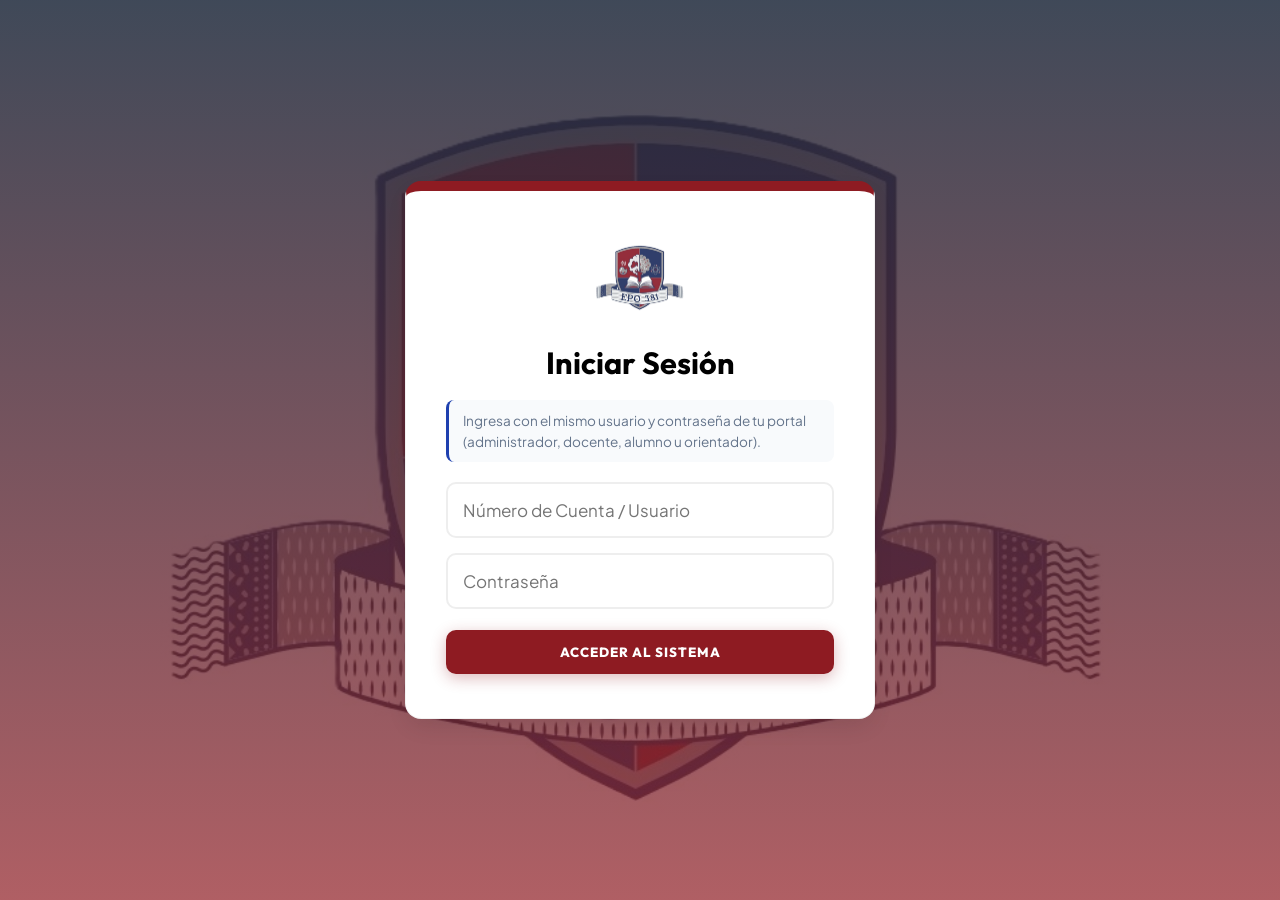
<file: index.html>
<!DOCTYPE html>
<html lang="es">
<head>
    <meta charset="UTF-8">
    <meta name="viewport" content="width=device-width, initial-scale=1.0">
    <title>Sistema Institucional | EPO 381</title>
    <link href="https://fonts.googleapis.com/css2?family=Plus+Jakarta+Sans:wght@400;600;800&family=Outfit:wght@300;500;700&display=swap" rel="stylesheet">
    <link rel="stylesheet" href="style.css">
</head>
<body class="login-first">

<header>
    <div class="nav-wrapper">
        <div class="logo-box" onclick="showPage('home')">
            <img src="img/Logo.png" class="logo-img" alt="Logo">
            <div class="logo-text">
                <h1>EPO 381</h1>
                <span>TENANCINGO</span>
            </div>
        </div>
        <button class="menu-toggle" id="menu-toggle-btn" onclick="document.querySelector('.menu-list').classList.toggle('open')">☰</button>
        <ul class="menu-list">
            <li class="menu-item"><a class="menu-link" onclick="showPage('home')">Inicio</a></li>
            <li class="menu-item">
                <a class="menu-link">Acerca de ▾</a>
                <div class="dropdown">
                    <a class="drop-link" onclick="showPage('about')">📄 Misión / Visión</a>
                    <a class="drop-link" onclick="showPage('valores')">⭐ Valores</a>
                    <a class="drop-link" onclick="showPage('location')">📍 Ubicación</a>
                    <a class="drop-link" onclick="showPage('mascota')">🦁 Mascota Institucional</a>
                    <a class="drop-link" onclick="showPage('instalaciones')">🏫 Instalaciones</a>
                    <a class="drop-link" onclick="showPage('calendario')">📅 Calendario Escolar</a>
                </div>
            </li>
            <li class="menu-item">
                <a class="menu-link">Comunidad ▾</a>
                <div class="dropdown">
                    <a class="drop-link" onclick="irAPortal('alumno')">👨‍🎓 Portal Estudiante</a>
                    <a class="drop-link" onclick="irAPortal('docente')">👨‍🏫 Portal Docente</a>
                    <a class="drop-link" onclick="irAPortal('orientador')">📝 Portal Orientador</a>
                    <a class="drop-link" onclick="irAPortal('admin')">🛠️ Portal Administrador</a>
                </div>
            </li>
            <li class="menu-item"><a class="menu-link" onclick="showPage('contacto')" style="color: var(--p-red);">📞 Contacto</a></li>
        <li class="menu-item"><a class="menu-link" id="menu-mi-portal" onclick="irAMiPortal()" style="color: var(--p-red);">🚪 Mi portal</a></li>
            <li class="menu-item"><a class="menu-link" onclick="cerrarSesionSitio()">Salir</a></li>
        </ul>
    </div>
</header>

<!-- ══════════ INICIO ══════════ -->
<main id="page-home" class="page">
    <div style="background: linear-gradient(rgba(30,41,59,0.8), rgba(142,27,34,0.6)), url('img/Logo.jpeg'); height: 450px; border-radius: 30px; display: flex; align-items: center; justify-content: center; color: white; text-align: center; background-position: center; background-size: cover; box-shadow: var(--shadow);">
        <div>
            <h2 style="font-size: 3.5rem; font-family: 'Outfit'; margin-bottom: 10px;">Bienvenido a la EPO 381</h2>
            <p style="font-size: 1.4rem; font-weight: 300; letter-spacing: 2px;">"CULTURA, DISCIPLINA Y EXCELENCIA"</p>
        </div>
    </div>

    <div id="avisos-seccion" style="margin-top: 40px;">
        <h2 style="font-family:'Outfit'; color: var(--p-navy); font-size: 2rem; margin-bottom: 20px;">📢 Avisos Institucionales</h2>
        <div id="avisos-lista">
            <p style="color:#64748b;">Cargando avisos...</p>
        </div>
    </div>
</main>
<main id="page-instalaciones" class="page">
    <div class="section-header"><h2>Nuestras Instalaciones</h2></div>
    <div class="grid-layout">
        <div class="card inst-card"><img src="img/entrada.jpeg" class="inst-img"><div class="inst-info"><h4>Entrada Principal</h4><p>Acceso controlado para seguridad de nuestra comunidad.</p></div></div>
        <div class="card inst-card"><img src="img/Aula.jpeg" class="inst-img"><div class="inst-info"><h4>Aulas de Clase</h4><p>9 espacios equipados para el desarrollo académico.</p></div></div>
        <div class="card inst-card"><img src="img/Campo de Futbol.jpeg" class="inst-img"><div class="inst-info"><h4>Campo de Fútbol</h4><p>Espacio deportivo para el fomento a la salud.</p></div></div>
        <div class="card inst-card"><img src="img/Control Escolar.jpeg" class="inst-img"><div class="inst-info"><h4>Control Escolar</h4><p>Atención administrativa, Dirección y Subdirección.</p></div></div>
        <div class="card inst-card"><img src="img/Laboratorio.jpeg" class="inst-img"><div class="inst-info"><h4>Laboratorio de Cómputo</h4><p>Equipos modernos para prácticas tecnológicas.</p></div></div>
        <div class="card inst-card"><img src="img/Orientacion.jpeg" class="inst-img"><div class="inst-info"><h4>Área de Orientación</h4><p>5 cubículos privados de atención personalizada.</p></div></div>
        <div class="card inst-card"><img src="img/Sala de Maestros.jpeg" class="inst-img"><div class="inst-info"><h4>Sala de Maestros</h4><p>Espacio colegiado para planeación docente.</p></div></div>
        <div class="card inst-card"><img src="img/Papeleria.jpeg" class="inst-img"><div class="inst-info"><h4>Servicios Escolares</h4><p>Papelería y materiales a disposición.</p></div></div>
        <div class="card inst-card"><img src="img/Sanitarios.jpeg" class="inst-img"><div class="inst-info"><h4>Sanitarios</h4><p>Módulos sanitarios con mantenimiento constante.</p></div></div>
    </div>
</main>
<main id="page-location" class="page">
    <div class="section-header"><h2>Ubicación</h2></div>
    <div class="grid-layout" style="grid-template-columns: 1fr 1fr;">
        <div class="card" style="text-align: left; padding: 40px; background: var(--p-navy); color: white;">
            <h3 style="color:var(--p-red); margin-bottom:20px; font-family:'Outfit'; font-size: 1.8rem;">Domicilio</h3>
            <p style="font-size: 1.2rem; line-height: 2; opacity: 0.9;">
                📍 Carr. Tenancingo, Zumpahuacan k.m 2.0,<br>
                Col. Ejercito del Trabajo, C.P. 52400,<br>
                Tenancingo, Estado de Mexico.
            </p>
        </div>
        <div class="card" style="padding:0; overflow:hidden; border: 5px solid white;">
            <img src="img/Ubicacion.png" style="width:100%; height:100%; object-fit:cover;">
        </div>
    </div>
</main>
<main id="page-mascota" class="page">
    <div class="section-header"><h2>Identidad Institucional</h2></div>
    <div class="card" style="max-width: 600px; margin: 0 auto; padding: 20px;">
        <img src="img/Mascota.png" style="width:100%; border-radius:12px; box-shadow: var(--shadow);">
        <h3 style="margin-top:25px; font-family:'Outfit'; color: var(--p-red); font-size: 2rem;">Orgullo EPO 381</h3>
    </div>
</main>
<main id="page-calendario" class="page">
    <div class="section-header"><h2>Calendario Escolar 2025 - 2026</h2></div>
    <div class="calendar-container">
        <img src="img/calendario.jpeg" alt="Calendario Escolar">
    </div>
</main>
<main id="page-contacto" class="page">
    <div class="section-header"><h2>Atención Ciudadana</h2></div>
    <div class="grid-layout">
        <div class="card" style="padding: 40px; border-top: 8px solid var(--p-blue);">
            <h3 style="font-family:'Outfit'; margin-bottom: 15px;">📞 TELÉFONO</h3>
            <p style="font-size: 1.8rem; font-weight: 800; color: var(--p-blue);">(714) 688 70 01</p>
        </div>
        <div class="card" style="padding: 40px; border-top: 8px solid var(--p-red);">
            <h3 style="font-family:'Outfit'; margin-bottom: 15px;">✉️ CORREO</h3>
            <p style="font-size: 1.3rem; font-weight: 800; color: var(--p-red);">epoanten@edugem.gob.mx</p>
        </div>
    </div>
</main>
<main id="page-about" class="page">
    <section class="mv-clean">
        <div class="section-title">
            <span class="line"></span>
            <h2>Filosofía</h2>
        </div>
        <div class="mv-container">
            <div class="mv-card left">
                <div class="card-header">
                    <div class="icon blue">🎯</div>
                    <h3>MISIÓN</h3>
                </div>
                <p>Brindar una Educación Media Superior Integral, humanista e inclusiva, en concordancia con los principios de la Nueva Escuela Mexicana. Formando estudiantes con pensamiento crítico, compromiso social y habilidades para la vida, capaces de continuar con su trayectoria educativa y de contribuir de manera activa a las necesidades de su comunidad para el bienestar de su entorno, fomentando una cultura de paz y cuidado del medio ambiente.</p>
            </div>
            <div class="mv-center">
                <img src="img/Logo.png" alt="Logo">
                <div class="divider"></div>
                <p>CULTURA, DISCIPLINA<br>Y EXCELENCIA</p>
                <div class="divider"></div>
            </div>
            <div class="mv-card right">
                <div class="card-header">
                    <div class="icon red">🚀</div>
                    <h3>VISIÓN</h3>
                </div>
                <p>Ser una institución de Educación Media Superior que sea referente en la región por su calidad académica y por su innovación pedagógica. Con perspectiva humanista y comprometida con la equidad y la inclusión, en el marco de los principios de la Nueva Escuela Mexicana y consolidarnos como un plantel educativo que fomente la identidad y la formación de ciudadanos participativos en el cuidado del medio ambiente y en la transformación de su comunidad.</p>
            </div>
        </div>
    </section>
    <section class="mv-values-bar">
        <div class="values-container">
            <div class="value-item"><div class="value-icon blue">🎓</div><span>Excelencia Académica</span></div>
            <div class="divider-vertical"></div>
            <div class="value-item"><div class="value-icon red">👥</div><span>Formación Integral</span></div>
            <div class="divider-vertical"></div>
            <div class="value-item"><div class="value-icon blue">🤝</div><span>Compromiso Social</span></div>
        </div>
    </section>
</main>
<main id="page-valores" class="page">
    <div class="section-title">
        <span class="line"></span>
        <h2>Valores</h2>
    </div>
    <section class="valores-pro">
        <div class="val-card">
            <div class="val-icon blue">🤝</div>
            <h3>Respeto</h3>
            <p>Actuar con sensibilidad para reconocer la diversidad de la comunidad escolar favoreciendo la inclusión y la convivencia armónica dentro y fuera de la institución.</p>
        </div>
        <div class="val-card">
            <div class="val-icon red">📘</div>
            <h3>Responsabilidad</h3>
            <p>Actuar con ética, disciplina y compromiso académico, social y ambiental.</p>
        </div>
        <div class="val-card">
            <div class="val-icon blue">🏫</div>
            <h3>Identidad</h3>
            <p>Asumir con orgullo y sentido de pertenencia los valores institucionales para fortalecer a la comunidad escolar y proyectar una imagen positiva.</p>
        </div>
        <div class="val-card">
            <div class="val-icon red">🎯</div>
            <h3>Compromiso</h3>
            <p>Trabajar con responsabilidad en las tareas académicas, personales y sociales para cumplir con los objetivos de la institución.</p>
        </div>
        <div class="val-card">
            <div class="val-icon blue">🌍</div>
            <h3>Inclusión</h3>
            <p>Reconocer la diversidad y actuar con respeto para garantizar la igualdad de oportunidades en un ambiente de equidad.</p>
        </div>
    </section>
</main>
<!-- ══════════ LOGIN ══════════ -->
<main id="page-login" class="page active">
    <div class="card login-card">
        <img src="img/Logo.png" class="login-logo" alt="Logo EPO 381">
        <h3 id="l-title" class="login-title">Iniciar Sesión</h3>
        <p id="l-hint" class="login-hint">Ingresa con el mismo usuario y contraseña de tu portal (administrador, docente, alumno u orientador).</p>
        <div id="login-error" class="login-error" style="display:none;">❌ Usuario o contraseña incorrectos. Verifica tus datos.</div>
        <input id="login-usuario"  class="login-input" type="text"     autocomplete="username"         placeholder="Número de Cuenta / Usuario">
        <input id="login-password" class="login-input" type="password" autocomplete="current-password" placeholder="Contraseña">
        <button class="btn btn-red" id="login-btn" style="width:100%;" onclick="processLogin()">Acceder al Sistema</button>
    </div>
</main>

<footer>
    <img src="img/Logo.png" style="height: 80px;">
    <p style="font-weight: 800; letter-spacing: 1px;">ESCUELA PREPARATORIA OFICIAL NÚM. 381/TURNO MATUTINO 15EBP0025F</p>
    <p style="opacity: 0.7; font-size: 0.8rem; margin-top: 10px;">Tenancingo, Estado de México</p>
</footer>
<!-- ══════════ AVISO LEGAL (aparece al iniciar sesión) ══════════ -->
<div id="aviso-legal" class="aviso-legal-overlay" role="dialog" aria-modal="true" aria-labelledby="aviso-legal-titulo">
    <div class="aviso-legal-box">
        <div class="aviso-legal-head">
            <div class="aviso-legal-icon">⚠️</div>
            <h2 id="aviso-legal-titulo">AVISO IMPORTANTE</h2>
        </div>
        <div class="aviso-legal-body">
            <p class="aviso-legal-destacado">La información de este sitio es <strong>únicamente informativa</strong> y <strong>no tiene validez oficial</strong> ante la Secretaría de Educación Pública (SEP) ni ante ninguna otra autoridad educativa.</p>
            <p>Las calificaciones, reportes, avisos y demás datos que consultes aquí no sustituyen boletas, constancias ni documentos oficiales. Para cualquier trámite o aclaración, acude directamente a la institución.</p>
            <button class="btn btn-red" style="width:100%;" onclick="aceptarAvisoLegal()">Entendido, continuar</button>
        </div>
    </div>
</div>

<div id="toast-msg" style="position:fixed;bottom:24px;right:24px;z-index:9999;padding:14px 20px;border-radius:10px;font-weight:600;font-size:.88rem;background:#dcfce7;color:#15803d;box-shadow:0 4px 24px rgba(0,0,0,.15);opacity:0;transition:opacity .3s;pointer-events:none;max-width:320px;"></div>

<script src="script.js"></script>
</body>
</html>
</file>
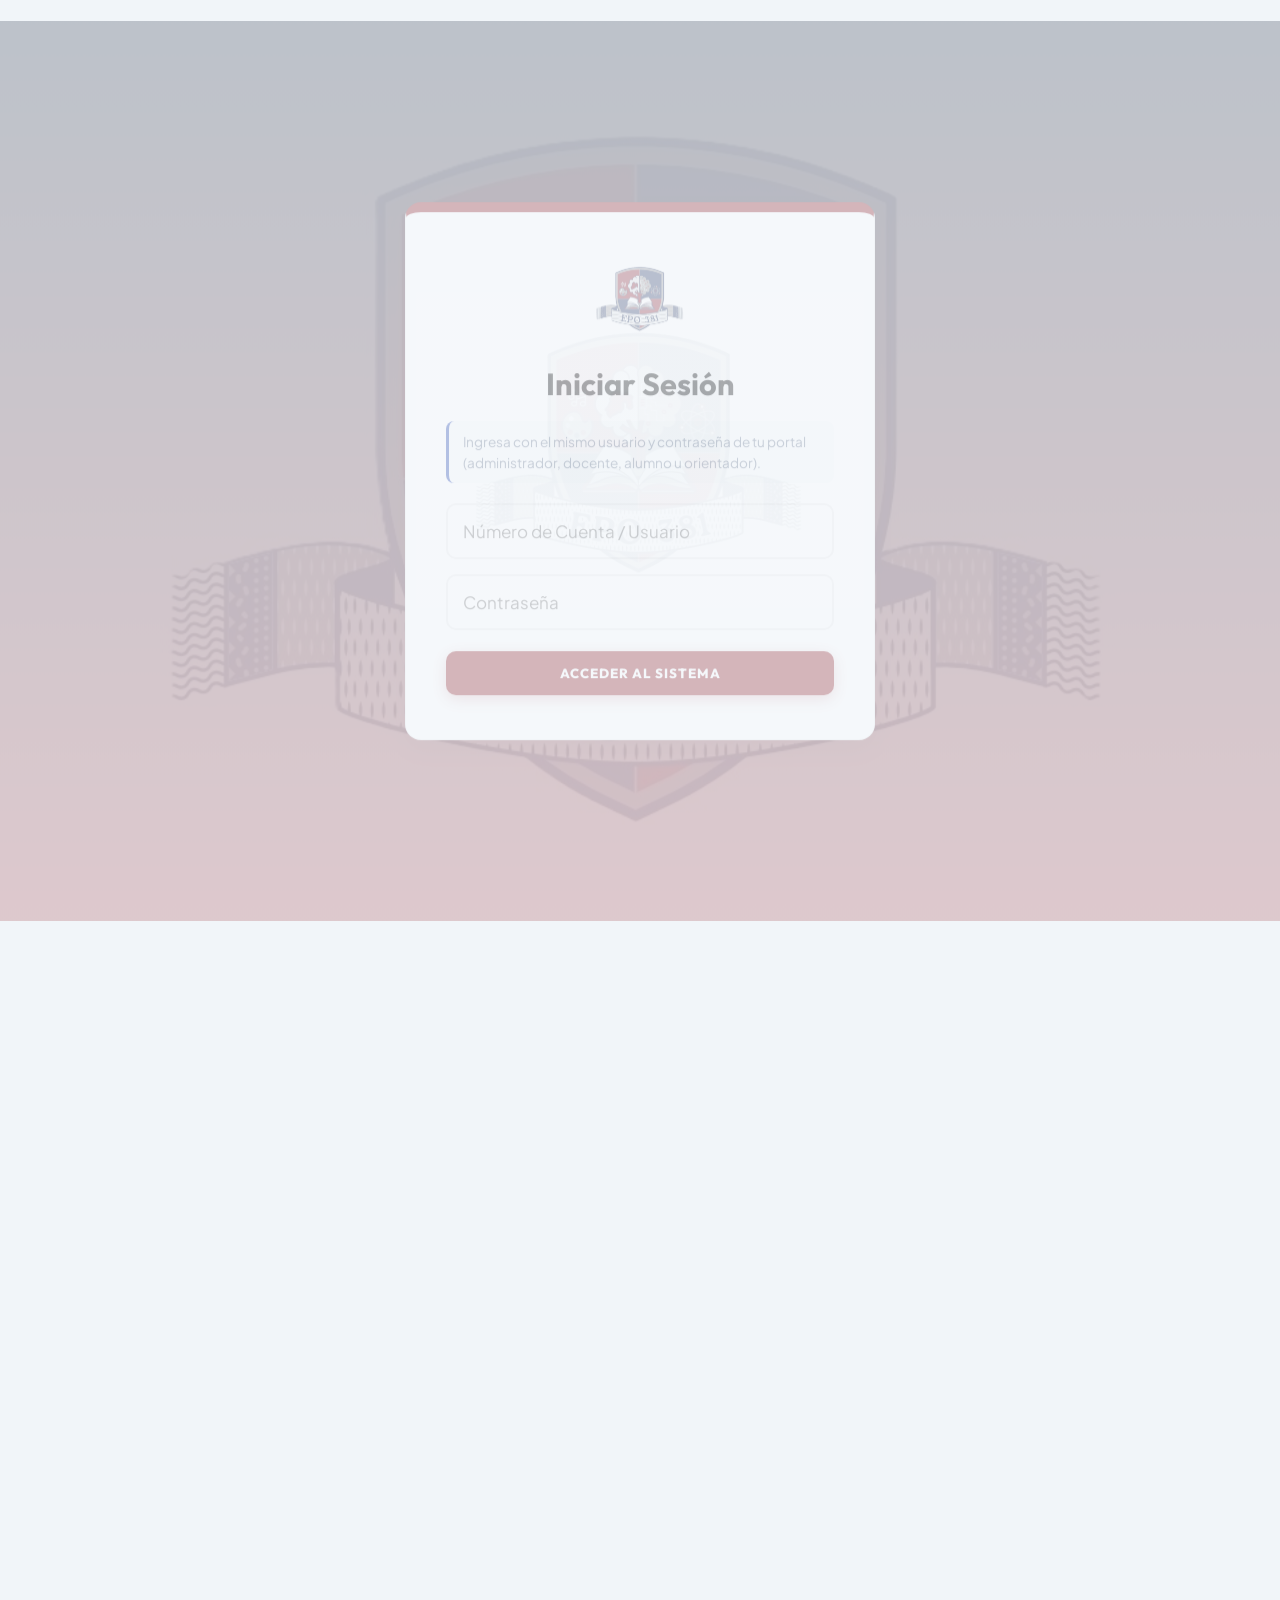
<file: portal-admin.html>
<!DOCTYPE html>
<html lang="es">
<head>
<meta charset="UTF-8">
<meta name="viewport" content="width=device-width, initial-scale=1.0">
<title>Portal Administrador | EPO 381</title>
<link href="https://fonts.googleapis.com/css2?family=Plus+Jakarta+Sans:wght@400;600;800&family=Outfit:wght@300;500;700&display=swap" rel="stylesheet">
<link rel="stylesheet" href="assets/css/portal.css">
</head>
<body>
<div class="pw-sidebar-overlay" onclick="pwToggleSidebar()"></div>

<div class="pw-topbar">
    <div class="pw-topbar-brand">
        <img src="img/Logo.png" alt="Logo" onerror="this.style.display='none'">
        <div><h1>EPO 381</h1><span>Portal Administrador</span></div>
    </div>
    <button class="pw-hamburger" onclick="pwToggleSidebar()">☰</button>
    <div class="pw-topbar-user" id="adm-nombre-top">Cargando...</div>
    <div class="pw-topbar-actions">
        <a class="pw-btn pw-btn-outline" href="index.html?publico=1">🏠 Sitio Público</a>
        <button class="pw-btn pw-btn-red" onclick="cerrarSesion()">🚪 Salir</button>
    </div>
</div>

<div class="pw-wrap">
    <div class="pw-layout">
        <div class="pw-sidebar">
            <div class="pw-side-link active" data-panel="grupos" onclick="admGoto('grupos')">🏫 Grupos</div>
            <div class="pw-side-link" data-panel="materias" onclick="admGoto('materias')">📚 Materias</div>
            <div class="pw-side-link" data-panel="usuarios" onclick="admGoto('usuarios')">🧑‍🎓 Usuarios</div>
            <div class="pw-side-link" data-panel="asignaciones" onclick="admGoto('asignaciones')">🔗 Asignaciones</div>
            <div class="pw-side-link" data-panel="alumnos" onclick="admGoto('alumnos')">🔄 Grupo / Baja</div>
            <div class="pw-side-link" data-panel="avisos" onclick="admGoto('avisos')">📢 Avisos</div>
        </div>

        <div class="pw-content">
            <div class="pw-alert" id="adm-alert"></div>

            <!-- GRUPOS -->
            <div class="pw-tab-content active" id="panel-grupos">
                <div class="pw-header"><div><h2>🏫 Grupos</h2><p>Crea los grupos del ciclo escolar.</p></div><span class="pw-badge">Admin</span></div>
                <div class="pw-card">
                    <h3>Nuevo grupo</h3>
                    <div class="pw-form-row">
                        <div class="pw-fgrp"><span class="pw-flbl">Salón (grupo)</span>
                            <select class="pw-sel" id="gr-nombre" onchange="admSincronizarGrado()">
                                <option value="">Selecciona...</option>
                                <option value="1 I">1 I</option><option value="1 II">1 II</option><option value="1 III">1 III</option>
                                <option value="2 I">2 I</option><option value="2 II">2 II</option><option value="2 III">2 III</option>
                                <option value="3 I">3 I</option><option value="3 II">3 II</option><option value="3 III">3 III</option>
                            </select>
                        </div>
                        <div class="pw-fgrp"><span class="pw-flbl">Grado</span><select class="pw-sel" id="gr-grado" disabled><option value="1">1°</option><option value="2">2°</option><option value="3">3°</option></select></div>
                        <div class="pw-fgrp"><span class="pw-flbl">Semestre</span><select class="pw-sel" id="gr-semestre"><option value="1">1° (impar)</option><option value="2">2° (par)</option></select></div>
                        <div class="pw-fgrp"><span class="pw-flbl">Turno</span><select class="pw-sel" id="gr-turno" disabled><option>Matutino</option></select></div>
                        <div class="pw-fgrp"><span class="pw-flbl">Ciclo escolar</span><input class="pw-inp" id="gr-ciclo" value="2026-2027"></div>
                    </div>
                    <button class="pw-btn pw-btn-red" onclick="admCrearGrupo()">➕ Crear Grupo</button>
                </div>
                <div class="pw-table-wrap">
                    <div class="pw-table-head"><h3>Grupos existentes</h3></div>
                    <div style="overflow-x:auto;"><table class="pw-table">
                        <thead><tr><th>Nombre</th><th>Grado</th><th>Semestre</th><th>Turno</th><th>Ciclo</th><th>Acciones</th></tr></thead>
                        <tbody id="adm-tbody-grupos"><tr><td colspan="6" class="pw-empty">Cargando...</td></tr></tbody>
                    </table></div>
                </div>
            </div>

            <!-- MATERIAS -->
            <div class="pw-tab-content" id="panel-materias">
                <div class="pw-header"><div><h2>📚 Materias</h2><p>Catálogo de asignaturas — cada una pertenece a un semestre específico (1° a 6°), ya que cada semestre tiene sus propias materias.</p></div><span class="pw-badge">Admin</span></div>
                <div class="pw-card">
                    <h3 id="mat-form-title">Nueva materia</h3>
                    <div class="pw-form-row">
                        <div class="pw-fgrp"><span class="pw-flbl">Nombre</span><input class="pw-inp" id="mat-nombre"></div>
                        <div class="pw-fgrp"><span class="pw-flbl">Clave (opcional)</span><input class="pw-inp" id="mat-clave"></div>
                        <div class="pw-fgrp"><span class="pw-flbl">Semestre</span>
                            <select class="pw-sel" id="mat-semestre">
                                <option value="">Selecciona...</option>
                                <option value="1">1° semestre</option><option value="2">2° semestre</option>
                                <option value="3">3° semestre</option><option value="4">4° semestre</option>
                                <option value="5">5° semestre</option><option value="6">6° semestre</option>
                            </select>
                        </div>
                    </div>
                    <div style="display:flex;gap:10px;">
                        <button class="pw-btn pw-btn-red" id="mat-submit-btn" onclick="admGuardarMateria()">➕ Crear Materia</button>
                        <button class="pw-btn pw-btn-gray" id="mat-cancelar-btn" style="display:none;" onclick="admCancelarEdicionMateria()">Cancelar edición</button>
                    </div>
                </div>
                <div class="pw-table-wrap">
                    <div class="pw-table-head"><h3>Materias existentes</h3></div>
                    <div style="overflow-x:auto;"><table class="pw-table">
                        <thead><tr><th>Clave</th><th>Nombre</th><th>Semestre</th><th>Acciones</th></tr></thead>
                        <tbody id="adm-tbody-materias"><tr><td colspan="4" class="pw-empty">Cargando...</td></tr></tbody>
                    </table></div>
                </div>
            </div>

            <!-- USUARIOS -->
            <div class="pw-tab-content" id="panel-usuarios">
                <div class="pw-header"><div><h2>🧑‍🎓 Usuarios</h2><p>Registra alumnos, docentes y orientadores. Sin contraseñas por defecto.</p></div><span class="pw-badge">Admin</span></div>
                <div class="pw-tabs">
                    <button class="pw-tab-btn active" data-u="alumno" onclick="admUserTab('alumno')">👨‍🎓 Alumno</button>
                    <button class="pw-tab-btn" data-u="docente" onclick="admUserTab('docente')">👨‍🏫 Docente</button>
                    <button class="pw-tab-btn" data-u="orientador" onclick="admUserTab('orientador')">📝 Orientador</button>
                </div>

                <div class="pw-card">
                    <h3 id="adm-user-form-title">Nuevo Alumno</h3>
                    <div class="pw-form-row">
                        <div class="pw-fgrp"><span class="pw-flbl">Nombre(s)</span><input class="pw-inp" id="u-nombre"></div>
                        <div class="pw-fgrp"><span class="pw-flbl">Apellido paterno</span><input class="pw-inp" id="u-appat"></div>
                        <div class="pw-fgrp"><span class="pw-flbl">Apellido materno</span><input class="pw-inp" id="u-apmat"></div>
                    </div>
                    <div class="pw-form-row">
                        <div class="pw-fgrp"><span class="pw-flbl">Usuario / Matrícula (login)</span><input class="pw-inp" id="u-usuario"></div>
                        <div class="pw-fgrp"><span class="pw-flbl">Contraseña inicial</span><input class="pw-inp" id="u-password"></div>
                        <div class="pw-fgrp" id="u-grupo-wrap"><span class="pw-flbl">Grupo</span><select class="pw-sel" id="u-grupo"></select></div>
                    </div>
                    <button class="pw-btn pw-btn-red" id="u-submit-btn" onclick="admCrearUsuario()">➕ Crear Usuario</button>
                    <button class="pw-btn pw-btn-gray" id="u-cancel-btn" style="display:none;" onclick="admCancelarEdicionUsuario()">Cancelar edición</button>
                </div>

                <div class="pw-table-wrap">
                    <div class="pw-table-head"><h3 id="adm-user-list-title">Alumnos registrados</h3></div>
                    <div style="overflow-x:auto;"><table class="pw-table">
                        <thead id="adm-user-thead"><tr><th>Matrícula</th><th>Nombre</th><th>Grupo</th><th>Estatus</th><th>Acciones</th></tr></thead>
                        <tbody id="adm-tbody-usuarios"><tr><td colspan="5" class="pw-empty">Cargando...</td></tr></tbody>
                    </table></div>
                </div>
            </div>

            <!-- ASIGNACIONES -->
            <div class="pw-tab-content" id="panel-asignaciones">
                <div class="pw-header"><div><h2>🔗 Asignaciones</h2><p>Materia + grupo por docente, y grupos por orientador.</p></div><span class="pw-badge">Admin</span></div>

                <div class="pw-card">
                    <h3>Asignar materia a un docente</h3>
                    <div class="pw-form-row">
                        <div class="pw-fgrp"><span class="pw-flbl">Docente</span><select class="pw-sel" id="as-docente"></select></div>
                        <div class="pw-fgrp"><span class="pw-flbl">Grupo</span><select class="pw-sel" id="as-grupo-docente" onchange="admFiltrarMateriasPorGrupo()"></select></div>
                        <div class="pw-fgrp"><span class="pw-flbl">Materia</span><select class="pw-sel" id="as-materia"></select></div>
                    </div>
                    <p id="as-materia-hint" style="color:var(--p-gray);font-size:.85rem;margin:-6px 0 12px;">Solo se muestran las materias del semestre que le corresponde al grupo seleccionado.</p>
                    <button class="pw-btn pw-btn-red" onclick="admAsignarDocente()">🔗 Asignar</button>
                </div>
                <div class="pw-table-wrap">
                    <div class="pw-table-head"><h3>Asignaciones de docentes</h3></div>
                    <div style="overflow-x:auto;"><table class="pw-table">
                        <thead><tr><th>Docente</th><th>Materia</th><th>Grupo</th><th></th></tr></thead>
                        <tbody id="adm-tbody-asig-docente"><tr><td colspan="4" class="pw-empty">Cargando...</td></tr></tbody>
                    </table></div>
                </div>

                <div class="pw-card">
                    <h3>Asignar grupo a un orientador</h3>
                    <div class="pw-form-row">
                        <div class="pw-fgrp"><span class="pw-flbl">Orientador</span><select class="pw-sel" id="as-orientador"></select></div>
                        <div class="pw-fgrp"><span class="pw-flbl">Grupo</span><select class="pw-sel" id="as-grupo-orientador"></select></div>
                    </div>
                    <button class="pw-btn pw-btn-red" onclick="admAsignarOrientador()">🔗 Asignar</button>
                </div>
                <div class="pw-table-wrap">
                    <div class="pw-table-head"><h3>Asignaciones de orientadores</h3></div>
                    <div style="overflow-x:auto;"><table class="pw-table">
                        <thead><tr><th>Orientador</th><th>Grupo</th><th></th></tr></thead>
                        <tbody id="adm-tbody-asig-orientador"><tr><td colspan="3" class="pw-empty">Cargando...</td></tr></tbody>
                    </table></div>
                </div>
            </div>

            <!-- CAMBIO DE GRUPO / BAJA -->
            <div class="pw-tab-content" id="panel-alumnos">
                <div class="pw-header"><div><h2>🔄 Cambio de Grupo / Baja de Alumno</h2><p>Mueve alumnos entre grupos o dalos de baja/alta.</p></div><span class="pw-badge">Admin</span></div>

                <div class="pw-card">
                    <h3>Cambio de grupo</h3>
                    <div class="pw-form-row">
                        <div class="pw-fgrp"><span class="pw-flbl">Alumno</span><select class="pw-sel" id="cg-alumno"></select></div>
                        <div class="pw-fgrp"><span class="pw-flbl">Grupo nuevo</span><select class="pw-sel" id="cg-grupo"></select></div>
                        <div class="pw-fgrp" style="flex:2"><span class="pw-flbl">Motivo</span><input class="pw-inp" id="cg-motivo"></div>
                    </div>
                    <button class="pw-btn pw-btn-red" onclick="admCambiarGrupo()">🔄 Cambiar de grupo</button>
                </div>

                <div class="pw-card">
                    <h3>🚀 Promoción masiva de grupo</h3>
                    <p style="color:var(--p-gray);font-size:.95rem;margin-bottom:14px;">Mueve a <b>todos los alumnos activos</b> de un grupo a otro en un solo paso (por ejemplo, al pasar de semestre o de año). No necesitas volver a darlos de alta.</p>
                    <div class="pw-form-row">
                        <div class="pw-fgrp"><span class="pw-flbl">Grupo de origen</span><select class="pw-sel" id="pm-origen"></select></div>
                        <div class="pw-fgrp"><span class="pw-flbl">Grupo destino</span><select class="pw-sel" id="pm-destino"></select></div>
                        <div class="pw-fgrp" style="flex:2"><span class="pw-flbl">Motivo</span><input class="pw-inp" id="pm-motivo" value="Promoción de fin de semestre"></div>
                    </div>
                    <button class="pw-btn pw-btn-red" onclick="admPromocionMasiva()">🚀 Mover a todo el grupo</button>
                </div>

                <div class="pw-card">
                    <h3>Baja / Alta de alumno</h3>
                    <div class="pw-form-row">
                        <div class="pw-fgrp"><span class="pw-flbl">Alumno</span><select class="pw-sel" id="baja-alumno"></select></div>
                        <div class="pw-fgrp" style="flex:2"><span class="pw-flbl">Motivo de baja</span><input class="pw-inp" id="baja-motivo"></div>
                    </div>
                    <div style="display:flex;gap:10px;">
                        <button class="pw-btn pw-btn-red" onclick="admBajaAlumno()">⛔ Dar de Baja</button>
                        <button class="pw-btn pw-btn-gray" onclick="admAltaAlumno()">✅ Reactivar</button>
                    </div>
                </div>
            </div>

            <!-- AVISOS -->
            <div class="pw-tab-content" id="panel-avisos">
                <div class="pw-header"><div><h2>📢 Avisos Institucionales</h2><p>Se muestran en la página principal del sitio público.</p></div><span class="pw-badge">Admin</span></div>
                <div class="pw-card">
                    <h3 id="av-form-title">Nuevo aviso</h3>
                    <input type="hidden" id="av-id">
                    <div class="pw-form-row">
                        <div class="pw-fgrp" style="flex:2"><span class="pw-flbl">Título</span><input class="pw-inp" id="av-titulo"></div>
                        <div class="pw-fgrp"><span class="pw-flbl">Orden (menor = primero)</span><input class="pw-inp" type="number" id="av-orden" value="0"></div>
                    </div>
                    <div class="pw-fgrp"><span class="pw-flbl">Contenido</span><textarea class="pw-textarea" id="av-contenido"></textarea></div>
                    <div class="pw-form-row">
                        <div class="pw-fgrp"><span class="pw-flbl">Imagen (opcional, JPG/PNG/WEBP, máx 5MB)</span><input class="pw-inp" type="file" id="av-imagen" accept="image/*"></div>
                        <div class="pw-fgrp"><span class="pw-flbl">Visible en el sitio</span>
                            <select class="pw-sel" id="av-activo"><option value="1">Sí, mostrar</option><option value="0">No, ocultar</option></select>
                        </div>
                    </div>
                    <button class="pw-btn pw-btn-red" id="av-submit-btn" onclick="admGuardarAviso()">📤 Publicar aviso</button>
                    <button class="pw-btn pw-btn-gray" id="av-cancel-btn" style="display:none;" onclick="admCancelarEdicionAviso()">Cancelar edición</button>
                </div>
                <div id="adm-avisos-lista" style="display:flex;flex-direction:column;gap:14px;"></div>
            </div>
        </div>
    </div>
</div>

<script src="assets/js/portal-common.js"></script>
<script src="assets/js/admin.js"></script>
</body>
</html>
</file>
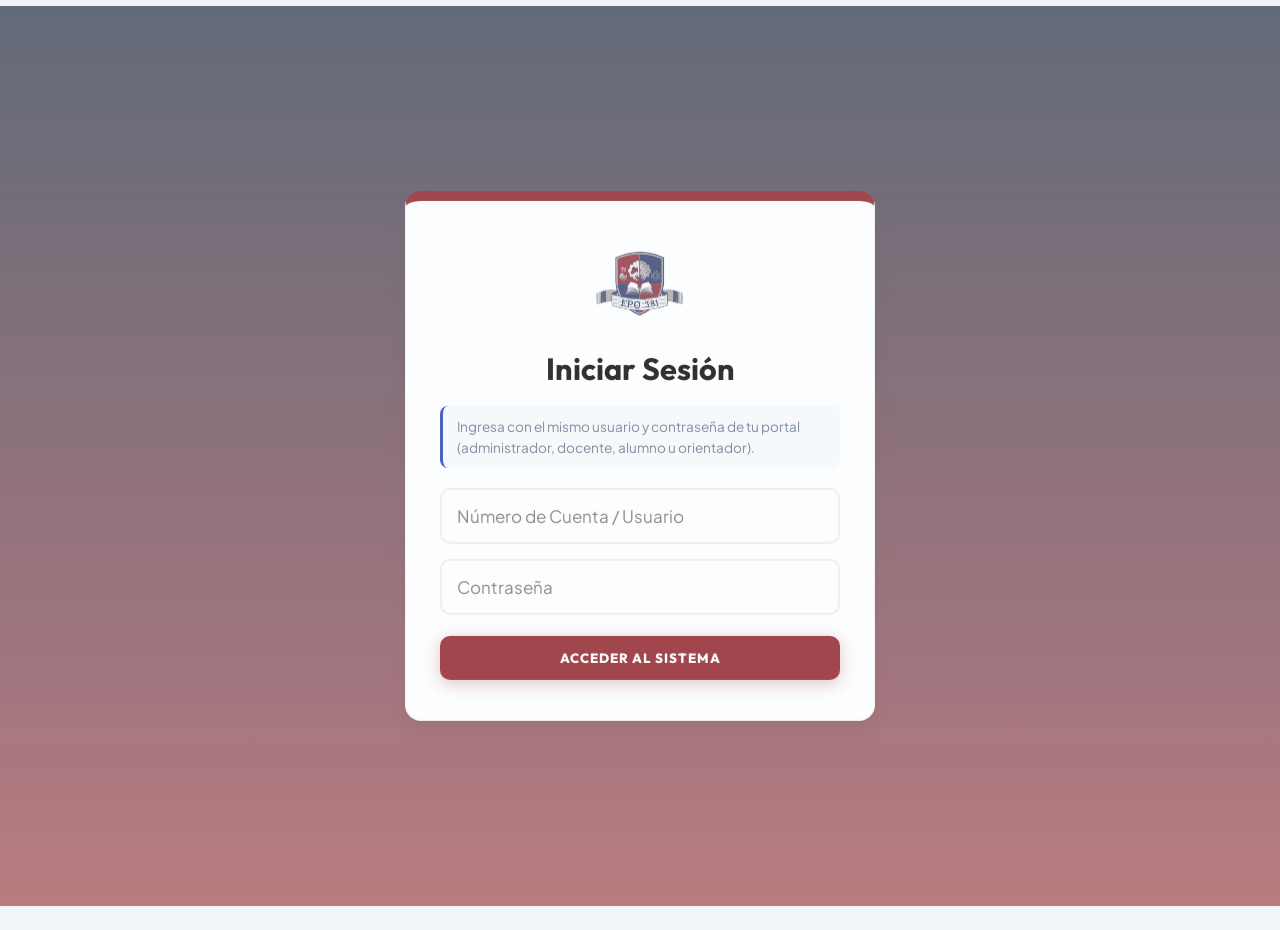
<file: portal-alumno.html>
<!DOCTYPE html>
<html lang="es">
<head>
<meta charset="UTF-8">
<meta name="viewport" content="width=device-width, initial-scale=1.0">
<title>Portal Estudiante | EPO 381</title>
<link href="https://fonts.googleapis.com/css2?family=Plus+Jakarta+Sans:wght@400;600;800&family=Outfit:wght@300;500;700&display=swap" rel="stylesheet">
<link rel="stylesheet" href="assets/css/portal.css">
</head>
<body>
<div class="pw-sidebar-overlay" onclick="pwToggleSidebar()"></div>

<div class="pw-topbar">
    <div class="pw-topbar-brand">
        <img src="img/Logo.png" alt="Logo" onerror="this.style.display='none'">
        <div><h1>EPO 381</h1><span>Portal Estudiante</span></div>
    </div>
    <button class="pw-hamburger" onclick="pwToggleSidebar()">☰</button>
    <div class="pw-topbar-user" id="al-nombre-top">Cargando...</div>
    <div class="pw-topbar-actions">
        <a class="pw-btn pw-btn-outline" href="index.html?publico=1">🏠 Sitio Público</a>
        <button class="pw-btn pw-btn-red" onclick="cerrarSesion()">🚪 Salir</button>
    </div>
</div>

<div class="pw-wrap">
    <div class="pw-layout">
        <div class="pw-sidebar" id="al-sidebar">
            <div class="pw-side-link active" data-panel="inicio" onclick="alGoto('inicio')">🏠 Inicio</div>
            <div class="pw-side-link" data-panel="calificaciones" onclick="alGoto('calificaciones')">📊 Calificaciones</div>
            <div class="pw-side-link" data-panel="historial" onclick="alGoto('historial')">🗂️ Historial (3 años)</div>
            <div class="pw-side-link" data-panel="reportes" onclick="alGoto('reportes')">📝 Reportes</div>
        </div>

        <div class="pw-content">
            <div class="pw-alert" id="al-alert"></div>

            <!-- INICIO -->
            <div class="pw-tab-content active" id="panel-inicio">
                <div class="pw-header">
                    <div>
                        <h2>👋 Bienvenido(a), <span id="al-nombre-header"></span></h2>
                        <p>Matrícula: <span id="al-matricula"></span> · Grupo: <span id="al-grupo"></span></p>
                    </div>
                    <span class="pw-badge">Alumno</span>
                </div>
                <div class="pw-card" id="al-aviso-primer-ingreso" style="display:none;border-top-color:#d97706;">
                    <h3>⚠️ Primer ingreso al sistema</h3>
                    <p>Antes de continuar debes completar tus <b>Datos Generales</b>, <b>Domicilio</b> y <b>Procedencia</b>. Tu nombre ya está registrado por la escuela; solo confirma el resto de tu información.</p>
                    <button class="pw-btn pw-btn-red" style="margin-top:14px;" onclick="alAbrirModalPerfil()">Completar mis datos</button>
                </div>
                <div class="pw-card" id="al-resumen-card" style="display:none;">
                    <h3>📊 Resumen académico</h3>
                    <div class="pw-stats" style="margin-bottom:0;">
                        <div class="pw-stat blue"><div class="pw-stat-ico">📚</div><div><div class="pw-stat-val" id="al-total-materias">0</div><div class="pw-stat-lbl">Materias</div></div></div>
                        <div class="pw-stat green"><div class="pw-stat-ico">✅</div><div><div class="pw-stat-val" id="al-aprobadas">0</div><div class="pw-stat-lbl">Aprobadas</div></div></div>
                        <div class="pw-stat"><div class="pw-stat-ico">❌</div><div><div class="pw-stat-val" id="al-reprobadas" style="color:#dc2626">0</div><div class="pw-stat-lbl">Reprobadas</div></div></div>
                        <div class="pw-stat amber"><div class="pw-stat-ico">📈</div><div><div class="pw-stat-val" id="al-promedio">—</div><div class="pw-stat-lbl">Promedio</div></div></div>
                    </div>
                    <button class="pw-btn pw-btn-gray" style="margin-top:16px;" onclick="alAbrirModalPerfil()">✏️ Editar mis datos personales</button>
                </div>
            </div>

            <!-- CALIFICACIONES -->
            <div class="pw-tab-content" id="panel-calificaciones">
                <div class="pw-table-wrap">
                    <div class="pw-table-head"><h3>📊 Mi Boleta de Calificaciones (semestre actual)</h3></div>
                    <div style="overflow-x:auto;">
                        <table class="pw-table">
                            <thead><tr><th>Materia</th><th>Parcial 1</th><th>Parcial 2</th><th>Parcial 3</th><th>Promedio</th><th>Estatus</th></tr></thead>
                            <tbody id="al-tbody-calif"><tr><td colspan="6" class="pw-empty">Cargando...</td></tr></tbody>
                        </table>
                    </div>
                </div>
            </div>

            <!-- HISTORIAL ACADÉMICO -->
            <div class="pw-tab-content" id="panel-historial">
                <div class="pw-header"><div><h2>🗂️ Historial Académico</h2><p>Calificaciones de tus 3 años (6 semestres) de bachillerato.</p></div><span class="pw-badge">Alumno</span></div>
                <div id="al-historial-cont"><div class="pw-empty">Cargando...</div></div>
            </div>

            <!-- REPORTES DE CONDUCTA -->
            <div class="pw-tab-content" id="panel-reportes">
                <div class="pw-header"><div><h2>📝 Mis Reportes</h2><p>Reportes de conducta registrados por tu docente u orientador.</p></div><span class="pw-badge">Alumno</span></div>
                <div class="pw-table-wrap">
                    <div style="overflow-x:auto;">
                        <table class="pw-table">
                            <thead><tr><th>Fecha</th><th>Motivo</th><th>Descripción</th><th>Medida</th><th>Registrado por</th></tr></thead>
                            <tbody id="al-tbody-reportes"><tr><td colspan="5" class="pw-empty">Cargando...</td></tr></tbody>
                        </table>
                    </div>
                </div>
            </div>
        </div>
    </div>
</div>

<!-- MODAL DE PRIMER INGRESO / EDICIÓN DE PERFIL -->
<div class="pw-modal-bg" id="al-modal-perfil">
    <div class="pw-modal" style="max-width:720px;">
        <div style="background:var(--p-navy);margin:-30px -30px 20px;padding:22px 30px;border-radius:16px 16px 0 0;display:flex;align-items:center;gap:14px;">
            <img src="img/Logo.png" style="height:50px;border-radius:50%;" onerror="this.style.display='none'">
            <div>
                <h2 style="color:#fff;font-family:'Outfit';font-size:1.2rem;margin:0;">¡Bienvenido(a) al Portal Estudiantil!</h2>
                <p style="color:rgba(255,255,255,.75);font-size:.9rem;margin:4px 0 0;">Completa tus datos personales para continuar</p>
            </div>
        </div>
        <div class="pw-alert" id="al-modal-alert"></div>
        <div class="pw-alert" style="background:#fef3c7;color:#92400e;display:block;">⚠️ <b>Datos obligatorios (*).</b> No podrás ver tus calificaciones hasta completar este formulario.</div>

        <h3 style="margin-top:18px;">🧾 Datos Generales</h3>
        <div class="pw-form-row">
            <div class="pw-fgrp" style="flex:2"><span class="pw-flbl">Nombre completo</span><input class="pw-inp" id="m-nombre" disabled></div>
            <div class="pw-fgrp"><span class="pw-flbl">Matrícula</span><input class="pw-inp" id="m-matricula" disabled></div>
        </div>
        <div class="pw-form-row">
            <div class="pw-fgrp"><span class="pw-flbl">CURP * (18 caracteres)</span><input class="pw-inp" id="m-curp" maxlength="18" minlength="18" placeholder="Ej. AAAA000101HAAAAA00" style="text-transform:uppercase"></div>
            <div class="pw-fgrp"><span class="pw-flbl">Fecha de nacimiento *</span><input class="pw-inp" type="date" id="m-fecha-nac"></div>
            <div class="pw-fgrp"><span class="pw-flbl">Sexo *</span>
                <select class="pw-sel" id="m-sexo"><option value="">Selecciona...</option><option>Femenino</option><option>Masculino</option></select>
            </div>
        </div>
        <div class="pw-form-row">
            <div class="pw-fgrp"><span class="pw-flbl">Teléfono * (10 dígitos)</span><input class="pw-inp" id="m-telefono" maxlength="10" inputmode="numeric" placeholder="10 dígitos"></div>
            <div class="pw-fgrp"><span class="pw-flbl">Correo personal</span><input class="pw-inp" type="email" id="m-email"></div>
        </div>
        <div class="pw-form-row">
            <div class="pw-fgrp"><span class="pw-flbl">Nombre del tutor</span><input class="pw-inp" id="m-tutor-nombre"></div>
            <div class="pw-fgrp"><span class="pw-flbl">Teléfono del tutor (10 dígitos)</span><input class="pw-inp" id="m-tutor-tel" maxlength="10" inputmode="numeric" placeholder="10 dígitos"></div>
        </div>

        <h3 style="margin-top:18px;">📍 Domicilio</h3>
        <div class="pw-form-row">
            <div class="pw-fgrp" style="flex:2"><span class="pw-flbl">Calle *</span><input class="pw-inp" id="m-calle"></div>
            <div class="pw-fgrp"><span class="pw-flbl">Número</span><input class="pw-inp" id="m-numero"></div>
        </div>
        <div class="pw-form-row">
            <div class="pw-fgrp"><span class="pw-flbl">Colonia *</span><input class="pw-inp" id="m-colonia"></div>
            <div class="pw-fgrp"><span class="pw-flbl">Municipio *</span><input class="pw-inp" id="m-municipio"></div>
            <div class="pw-fgrp"><span class="pw-flbl">Estado *</span><input class="pw-inp" id="m-estado" value="Estado de México"></div>
            <div class="pw-fgrp"><span class="pw-flbl">C.P. * (5 dígitos)</span><input class="pw-inp" id="m-cp" maxlength="5" inputmode="numeric"></div>
        </div>

        <h3 style="margin-top:18px;">🎓 Procedencia</h3>
        <div class="pw-form-row">
            <div class="pw-fgrp" style="flex:2"><span class="pw-flbl">Escuela secundaria de procedencia *</span><input class="pw-inp" id="m-escuela"></div>
            <div class="pw-fgrp"><span class="pw-flbl">Municipio de la escuela</span><input class="pw-inp" id="m-municipio-proc"></div>
            <div class="pw-fgrp"><span class="pw-flbl">Promedio de secundaria</span><input class="pw-inp" type="number" step="0.1" min="0" max="10" id="m-promedio"></div>
        </div>

        <div style="display:flex;justify-content:flex-end;gap:10px;margin-top:10px;">
            <button class="pw-btn pw-btn-gray" id="al-modal-cerrar-btn" style="display:none;" onclick="alCerrarModalPerfil()">Cerrar</button>
            <button class="pw-btn pw-btn-red" onclick="alGuardarModalPerfil()">💾 Guardar y continuar</button>
        </div>
    </div>
</div>

<script src="assets/js/portal-common.js"></script>
<script src="assets/js/alumno.js"></script>
</body>
</html>
</file>
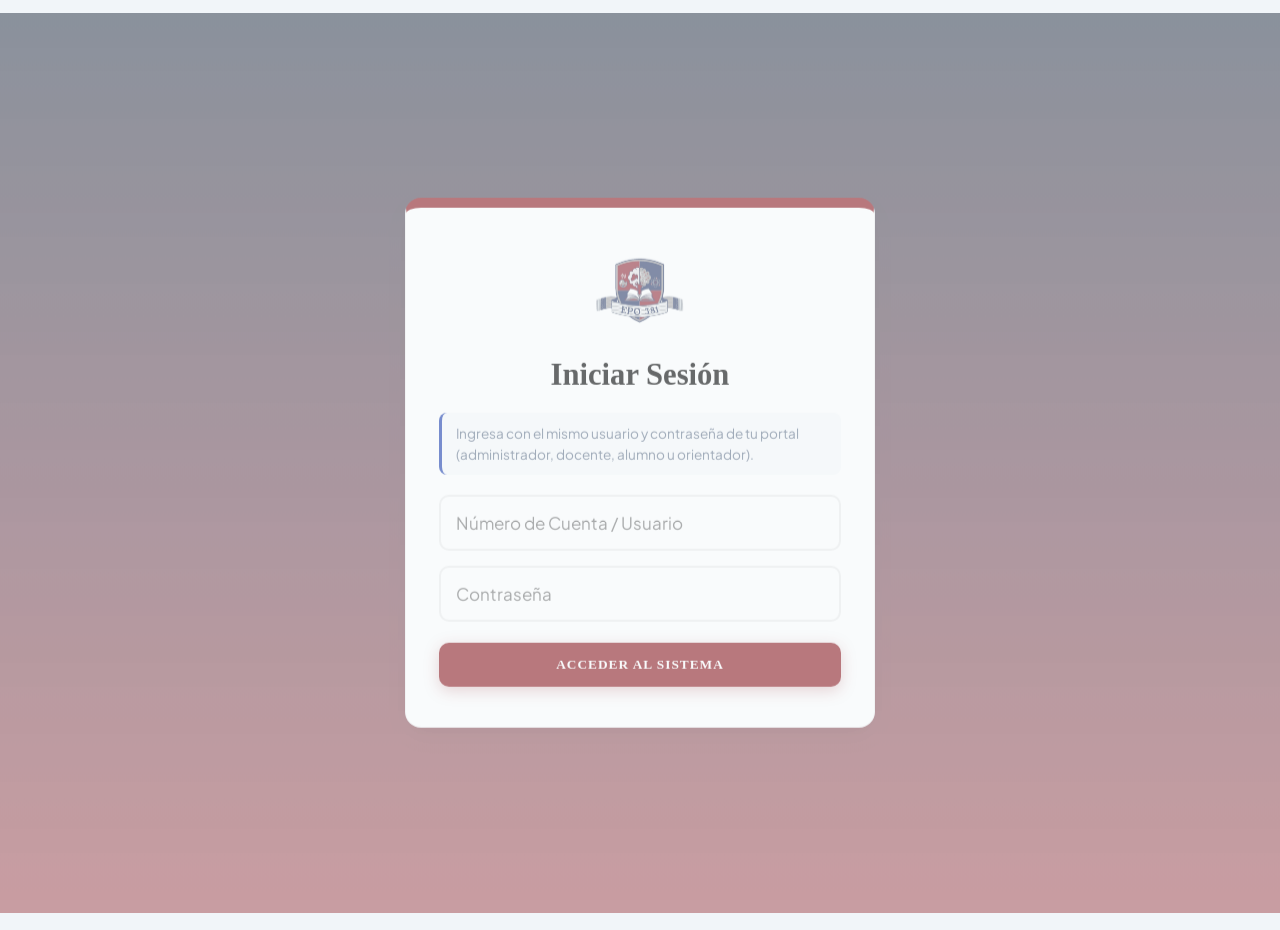
<file: portal-docente.html>
<!DOCTYPE html>
<html lang="es">
<head>
<meta charset="UTF-8">
<meta name="viewport" content="width=device-width, initial-scale=1.0">
<title>Portal Docente | EPO 381</title>
<link href="https://fonts.googleapis.com/css2?family=Plus+Jakarta+Sans:wght@400;600;800&family=Outfit:wght@300;500;700&display=swap" rel="stylesheet">
<link rel="stylesheet" href="assets/css/portal.css">
</head>
<body>
<div class="pw-sidebar-overlay" onclick="pwToggleSidebar()"></div>

<div class="pw-topbar">
    <div class="pw-topbar-brand">
        <img src="img/Logo.png" alt="Logo" onerror="this.style.display='none'">
        <div><h1>EPO 381</h1><span>Portal Docente</span></div>
    </div>
    <button class="pw-hamburger" onclick="pwToggleSidebar()">☰</button>
    <div class="pw-topbar-user" id="doc-nombre-top">Cargando...</div>
    <div class="pw-topbar-actions">
        <a class="pw-btn pw-btn-outline" href="index.html?publico=1">🏠 Sitio Público</a>
        <button class="pw-btn pw-btn-red" onclick="cerrarSesion()">🚪 Salir</button>
    </div>
</div>

<div class="pw-wrap">
    <div class="pw-layout">
        <div class="pw-sidebar">
            <div class="pw-side-link active" data-panel="calificaciones" onclick="docGoto('calificaciones')">📊 Calificaciones</div>
            <div class="pw-side-link" data-panel="conducta" onclick="docGoto('conducta')">📝 Reportes de Conducta</div>
        </div>

        <div class="pw-content">
            <div class="pw-alert" id="doc-alert"></div>

            <!-- CALIFICACIONES -->
            <div class="pw-tab-content active" id="panel-calificaciones">
                <div class="pw-header">
                    <div><h2>📊 Consulta de Calificaciones</h2><p>Solo puedes visualizar, la captura la realiza el Orientador.</p></div>
                    <span class="pw-badge">Docente</span>
                </div>
                <div class="pw-stats">
                    <div class="pw-stat blue"><div class="pw-stat-ico">👥</div><div><div class="pw-stat-val" id="doc-total">0</div><div class="pw-stat-lbl">Alumnos</div></div></div>
                    <div class="pw-stat green"><div class="pw-stat-ico">✅</div><div><div class="pw-stat-val" id="doc-aprov">0</div><div class="pw-stat-lbl">Aprobados</div></div></div>
                    <div class="pw-stat" style="border-left-color:#dc2626;"><div class="pw-stat-ico">❌</div><div><div class="pw-stat-val" id="doc-repro">0</div><div class="pw-stat-lbl">Reprobados</div></div></div>
                    <div class="pw-stat amber"><div class="pw-stat-ico">📈</div><div><div class="pw-stat-val" id="doc-prom">—</div><div class="pw-stat-lbl">Promedio</div></div></div>
                </div>
                <div class="pw-card">
                    <div class="pw-form-row">
                        <div class="pw-fgrp"><span class="pw-flbl">Grupo / Materia</span>
                            <select class="pw-sel" id="doc-sel-asignacion" onchange="docCargarCalificaciones()"></select>
                        </div>
                    </div>
                </div>
                <div class="pw-table-wrap">
                    <div class="pw-table-head"><h3>Calificaciones</h3><span class="pw-count-badge" id="doc-count-badge">0 alumnos</span></div>
                    <div style="overflow-x:auto;">
                        <table class="pw-table">
                            <thead><tr><th>Matrícula</th><th>Alumno</th><th>P1</th><th>P2</th><th>P3</th><th>Promedio</th></tr></thead>
                            <tbody id="doc-tbody"><tr><td colspan="6" class="pw-empty">Selecciona un grupo/materia.</td></tr></tbody>
                        </table>
                    </div>
                </div>
            </div>

            <!-- REPORTES DE CONDUCTA -->
            <div class="pw-tab-content" id="panel-conducta">
                <div class="pw-header">
                    <div><h2>📝 Reportes de Conducta</h2><p>Registra incidencias de tus alumnos.</p></div>
                    <span class="pw-badge">Docente</span>
                </div>
                <div class="pw-card">
                    <h3>Nuevo reporte</h3>
                    <div class="pw-form-row">
                        <div class="pw-fgrp"><span class="pw-flbl">Grupo</span><select class="pw-sel" id="rc-grupo" onchange="docCargarAlumnosGrupo()"></select></div>
                        <div class="pw-fgrp"><span class="pw-flbl">Alumno</span><select class="pw-sel" id="rc-alumno"></select></div>
                        <div class="pw-fgrp"><span class="pw-flbl">Fecha</span><input class="pw-inp" type="date" id="rc-fecha"></div>
                    </div>
                    <div class="pw-form-row">
                        <div class="pw-fgrp"><span class="pw-flbl">Motivo</span><input class="pw-inp" id="rc-motivo" placeholder="Ej. Falta de respeto, indisciplina..."></div>
                        <div class="pw-fgrp"><span class="pw-flbl">Medida tomada</span><input class="pw-inp" id="rc-medida" placeholder="Ej. Llamada de atención, citatorio..."></div>
                    </div>
                    <div class="pw-fgrp"><span class="pw-flbl">Descripción</span><textarea class="pw-textarea" id="rc-descripcion" placeholder="Describe lo ocurrido..."></textarea></div>
                    <button class="pw-btn pw-btn-red" onclick="docCrearReporte()">📤 Generar Reporte</button>
                </div>
                <div class="pw-table-wrap">
                    <div class="pw-table-head"><h3>Mis reportes generados</h3></div>
                    <div style="overflow-x:auto;">
                        <table class="pw-table">
                            <thead><tr><th>Fecha</th><th>Alumno</th><th>Grupo</th><th>Motivo</th><th>Medida</th></tr></thead>
                            <tbody id="doc-tbody-reportes"><tr><td colspan="5" class="pw-empty">Cargando...</td></tr></tbody>
                        </table>
                    </div>
                </div>
            </div>
        </div>
    </div>
</div>

<script src="assets/js/portal-common.js"></script>
<script src="assets/js/docente.js"></script>
</body>
</html>
</file>
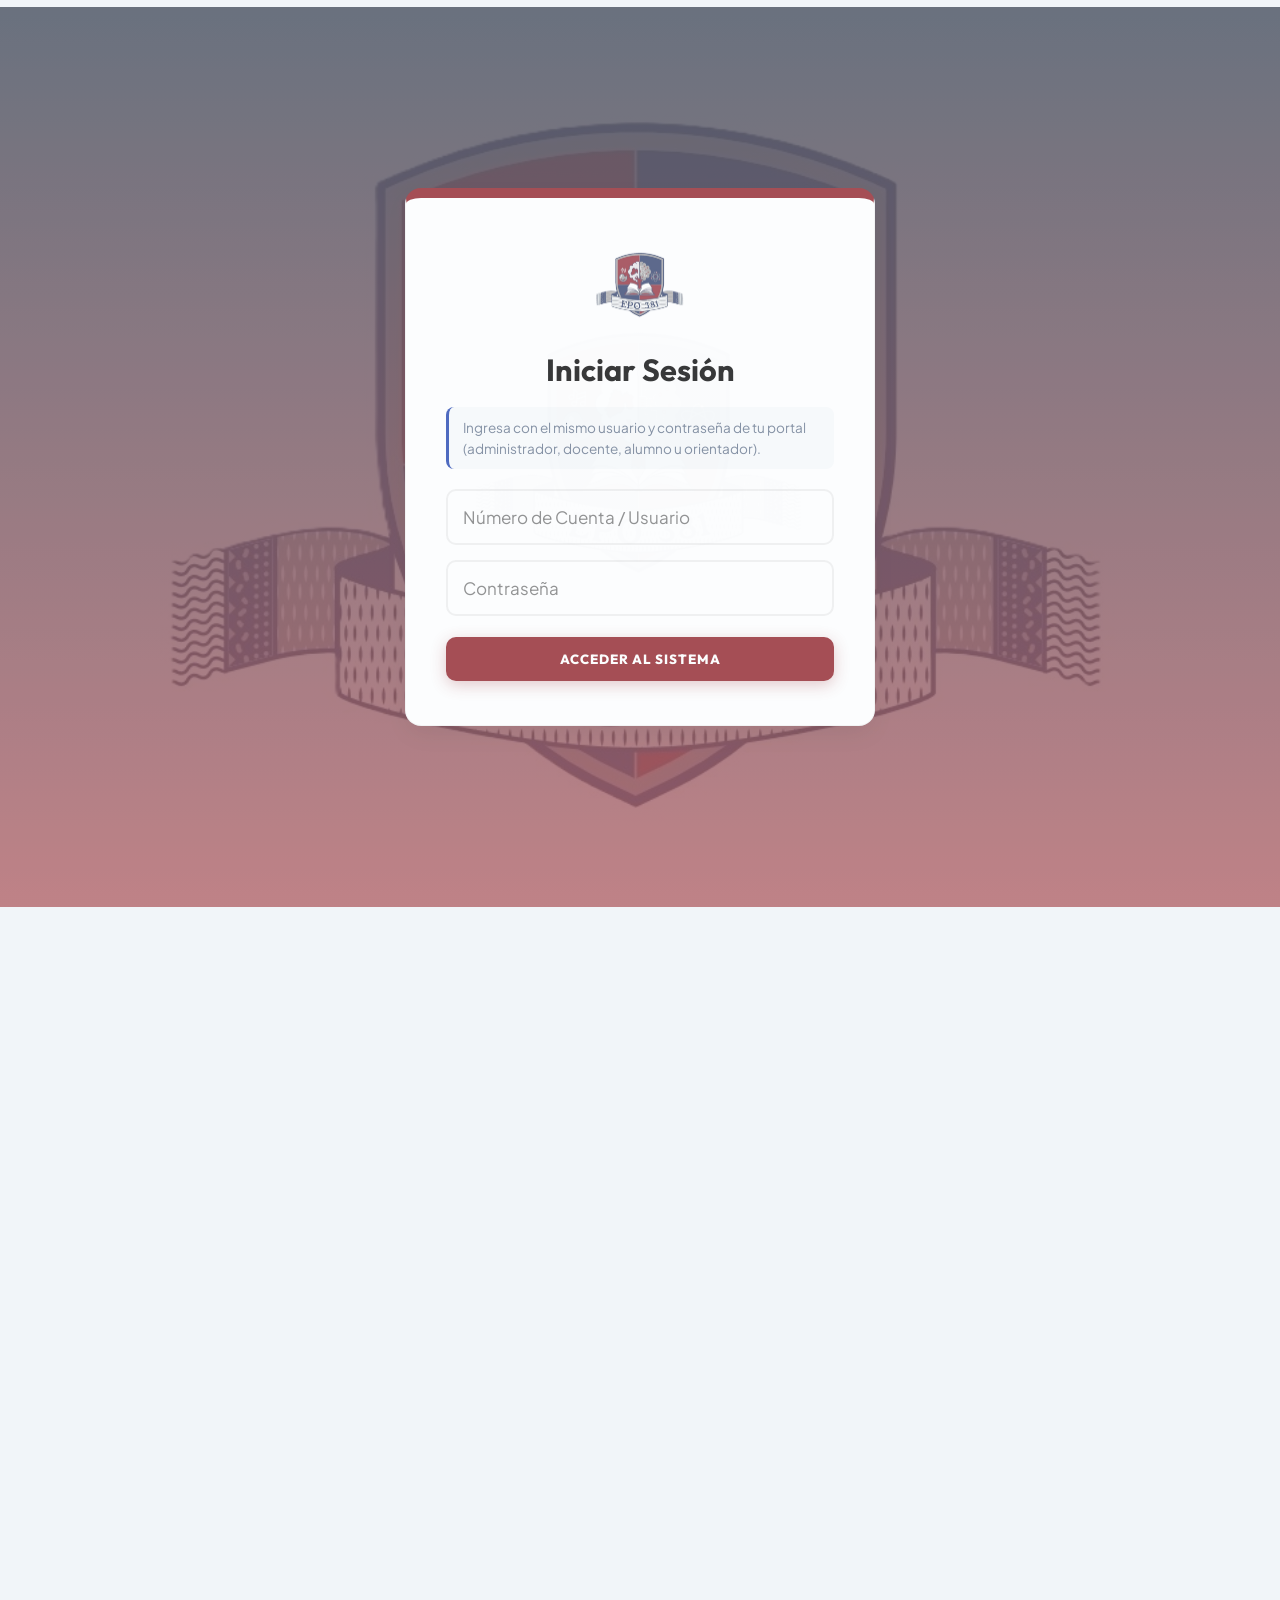
<file: portal-orientador.html>
<!DOCTYPE html>
<html lang="es">
<head>
<meta charset="UTF-8">
<meta name="viewport" content="width=device-width, initial-scale=1.0">
<title>Portal Orientador | EPO 381</title>
<link href="https://fonts.googleapis.com/css2?family=Plus+Jakarta+Sans:wght@400;600;800&family=Outfit:wght@300;500;700&display=swap" rel="stylesheet">
<link rel="stylesheet" href="assets/css/portal.css">
</head>
<body>
<div class="pw-sidebar-overlay" onclick="pwToggleSidebar()"></div>

<div class="pw-topbar">
    <div class="pw-topbar-brand">
        <img src="img/Logo.png" alt="Logo" onerror="this.style.display='none'">
        <div><h1>EPO 381</h1><span>Portal Orientador</span></div>
    </div>
    <button class="pw-hamburger" onclick="pwToggleSidebar()">☰</button>
    <div class="pw-topbar-user" id="ori-nombre-top">Cargando...</div>
    <div class="pw-topbar-actions">
        <a class="pw-btn pw-btn-outline" href="index.html?publico=1">🏠 Sitio Público</a>
        <button class="pw-btn pw-btn-red" onclick="cerrarSesion()">🚪 Salir</button>
    </div>
</div>

<div class="pw-wrap">
    <div class="pw-layout">
        <div class="pw-sidebar">
            <div class="pw-side-link active" data-panel="alumnos" onclick="oriGoto('alumnos')">👥 Alumnos y Fichas</div>
            <div class="pw-side-link" data-panel="captura" onclick="oriGoto('captura')">✍️ Captura de Calificaciones</div>
            <div class="pw-side-link" data-panel="reportes" onclick="oriGoto('reportes')">📊 Reportes Académicos</div>
            <div class="pw-side-link" data-panel="conducta" onclick="oriGoto('conducta')">📝 Reportes de Conducta</div>
        </div>

        <div class="pw-content">
            <div class="pw-alert" id="ori-alert"></div>

            <div class="pw-card" style="margin-bottom:22px;">
                <div class="pw-form-row" style="margin:0;">
                    <div class="pw-fgrp" style="margin:0;"><span class="pw-flbl">Grupo a trabajar</span>
                        <select class="pw-sel" id="ori-grupo-actual" onchange="oriCambioGrupo()"></select>
                    </div>
                </div>
            </div>

            <!-- ALUMNOS Y FICHAS -->
            <div class="pw-tab-content active" id="panel-alumnos">
                <div class="pw-header"><div><h2>👥 Alumnos del Grupo</h2><p>Consulta la ficha completa de datos personales.</p></div><span class="pw-badge">Orientador</span></div>
                <div class="pw-table-wrap">
                    <div class="pw-table-head"><h3>Listado</h3><span class="pw-count-badge" id="ori-count-alumnos">0</span></div>
                    <div style="overflow-x:auto;">
                        <table class="pw-table">
                            <thead><tr><th>Matrícula</th><th>Alumno</th><th>Perfil</th><th>Estatus</th><th>Ficha</th></tr></thead>
                            <tbody id="ori-tbody-alumnos"><tr><td colspan="5" class="pw-empty">Selecciona un grupo.</td></tr></tbody>
                        </table>
                    </div>
                </div>
            </div>

            <!-- CAPTURA DE CALIFICACIONES -->
            <div class="pw-tab-content" id="panel-captura">
                <div class="pw-header"><div><h2>✍️ Captura de Calificaciones</h2><p>Selecciona el parcial y registra la calificación de cada materia.</p></div><span class="pw-badge">Orientador</span></div>
                <div class="pw-card">
                    <div class="pw-form-row" style="margin:0;">
                        <div class="pw-fgrp"><span class="pw-flbl">Periodo / Parcial</span>
                            <select class="pw-sel" id="cap-periodo">
                                <option value="1">Parcial 1</option><option value="2">Parcial 2</option><option value="3">Parcial 3</option>
                            </select>
                        </div>
                    </div>
                </div>
                <div class="pw-table-wrap">
                    <div class="pw-table-head"><h3>Captura</h3><button class="pw-btn pw-btn-red" onclick="oriGuardarCalificaciones()">💾 Guardar Calificaciones</button></div>
                    <div style="overflow-x:auto;">
                        <table class="pw-table" id="cap-tabla">
                            <thead><tr><th>Alumno</th></tr></thead>
                            <tbody id="cap-tbody"><tr><td class="pw-empty">Selecciona un grupo.</td></tr></tbody>
                        </table>
                    </div>
                </div>
            </div>

            <!-- REPORTES ACADÉMICOS -->
            <div class="pw-tab-content" id="panel-reportes">
                <div class="pw-header"><div><h2>📊 Reportes Académicos</h2><p>Informe de calificaciones, concentrado, reprobados, indicadores y cuadro de honor — descargables en PDF, Excel o todos juntos.</p></div><span class="pw-badge">Orientador</span></div>
                <div class="pw-tabs">
                    <button class="pw-tab-btn active" data-rep="concentrado" onclick="oriRepTab('concentrado')">📋 Concentrado</button>
                    <button class="pw-tab-btn" data-rep="reprobados" onclick="oriRepTab('reprobados')">⚠️ Reprobados</button>
                    <button class="pw-tab-btn" data-rep="indicadores" onclick="oriRepTab('indicadores')">📈 Indicadores</button>
                    <button class="pw-tab-btn" data-rep="honor" onclick="oriRepTab('honor')">🏅 Cuadro de Honor</button>
                    <button class="pw-tab-btn" data-rep="irregulares" onclick="oriRepTab('irregulares')">🔁 Irregulares</button>
                    <button class="pw-tab-btn" data-rep="boleta" onclick="oriRepTab('boleta')">🧾 Informe de Calificaciones</button>
                </div>

                <div class="pw-card" id="rep-boleta-selector" style="display:none;">
                    <div class="pw-form-row" style="margin:0;">
                        <div class="pw-fgrp"><span class="pw-flbl">Alumno</span><select class="pw-sel" id="rep-alumno-sel" onchange="oriCargarReporte()"></select></div>
                    </div>
                </div>

                <div class="pw-card" style="display:flex; gap:12px; align-items:center; justify-content:flex-end; flex-wrap:wrap;">
                    <button class="pw-btn pw-btn-blue" onclick="oriDescargar('pdf')">🖨️ Descargar PDF</button>
                    <button class="pw-btn pw-btn-gray" onclick="oriDescargar('excel')">📗 Descargar Excel</button>
                    <button class="pw-btn pw-btn-red" onclick="oriDescargar('todos')">📦 Descargar todos (ZIP)</button>
                </div>

                <div id="rep-contenido"><div class="pw-empty">Selecciona un tipo de reporte.</div></div>
            </div>

            <!-- REPORTES DE CONDUCTA -->
            <div class="pw-tab-content" id="panel-conducta">
                <div class="pw-header"><div><h2>📝 Reportes de Conducta</h2><p>Registra y consulta incidencias del grupo.</p></div><span class="pw-badge">Orientador</span></div>
                <div class="pw-card">
                    <h3 id="oc-form-title">Nuevo reporte</h3>
                    <div class="pw-form-row">
                        <div class="pw-fgrp"><span class="pw-flbl">Alumno</span><select class="pw-sel" id="oc-alumno"></select></div>
                        <div class="pw-fgrp"><span class="pw-flbl">Fecha</span><input class="pw-inp" type="date" id="oc-fecha"></div>
                    </div>
                    <div class="pw-form-row">
                        <div class="pw-fgrp"><span class="pw-flbl">Motivo</span><input class="pw-inp" id="oc-motivo"></div>
                        <div class="pw-fgrp"><span class="pw-flbl">Medida tomada</span><input class="pw-inp" id="oc-medida"></div>
                    </div>
                    <div class="pw-fgrp"><span class="pw-flbl">Descripción</span><textarea class="pw-textarea" id="oc-descripcion"></textarea></div>
                    <div style="display:flex;gap:10px;">
                        <button class="pw-btn pw-btn-red" id="oc-submit-btn" onclick="oriCrearReporte()">📤 Generar Reporte</button>
                        <button class="pw-btn pw-btn-gray" id="oc-cancelar-btn" style="display:none;" onclick="oriCancelarEdicionReporte()">Cancelar edición</button>
                    </div>
                </div>
                <div class="pw-table-wrap">
                    <div class="pw-table-head"><h3>Historial del grupo</h3></div>
                    <div style="overflow-x:auto;">
                        <table class="pw-table">
                            <thead><tr><th>Fecha</th><th>Alumno</th><th>Autor</th><th>Motivo</th><th>Medida</th><th>Acciones</th></tr></thead>
                            <tbody id="ori-tbody-conducta"><tr><td colspan="6" class="pw-empty">Selecciona un grupo.</td></tr></tbody>
                        </table>
                    </div>
                </div>
            </div>
        </div>
    </div>
</div>

<!-- MODAL FICHA -->
<div class="pw-modal-bg" id="modal-ficha">
    <div class="pw-modal">
        <h3>🧾 Ficha del Alumno</h3>
        <div id="modal-ficha-body">Cargando...</div>
        <button class="pw-btn pw-btn-gray" style="margin-top:16px;" onclick="document.getElementById('modal-ficha').classList.remove('open')">Cerrar</button>
    </div>
</div>

<script src="assets/js/portal-common.js"></script>
<script src="assets/js/orientador.js"></script>
</body>
</html>
</file>
<file: style.css>
:root {
    --p-navy: #1e293b;
    --p-blue: #1e40af;
    --p-red: #8e1b22; 
    --p-red-hover: #b91c1c;
    --p-gray: #64748b;
    --bg-light: #f1f5f9;
    --white: #ffffff;
    --shadow: 0 10px 25px -5px rgba(0, 0, 0, 0.1);
    --radius: 16px;
}

* { margin: 0; padding: 0; box-sizing: border-box; }

html { font-size: 17px; }

body { 
    font-family: 'Plus Jakarta Sans', sans-serif; 
    background: var(--bg-light);
    background-image: linear-gradient(rgba(241,245,249,0.96), rgba(241,245,249,0.96)), url('img/Logo.jpeg');
    background-attachment: fixed; background-position: center; background-repeat: no-repeat; background-size: 35%;
    font-size: 1rem;
    line-height: 1.55;
}

/* ===== NAVEGACIÓN ===== */
/* ===== NAVEGACIÓN ===== */
header { 
    background: rgba(255, 255, 255, 0.95);
    backdrop-filter: blur(8px);
    position: sticky; top: 0; z-index: 1000; 
    padding: 0 5%; border-bottom: 5px solid var(--p-red);
    min-height: 70px; box-shadow: var(--shadow);
}
.nav-wrapper { max-width: 1400px; margin: 0 auto; display: flex; align-items: center; justify-content: space-between; min-height: 70px; flex-wrap: wrap; }

.logo-box { display: flex; align-items: center; gap: 15px; text-decoration: none; color: var(--p-navy); cursor: pointer; transition: 0.3s; }
.logo-box:hover { transform: translateY(-2px); }
.logo-img { height: 55px; width: auto; filter: drop-shadow(0 4px 6px rgba(0,0,0,0.1)); }

.logo-text h1 { font-family: 'Outfit'; font-size: 1.4rem; letter-spacing: -0.5px; line-height: 1; }
.logo-text span { color: var(--p-red); font-size: 0.75rem; font-weight: 800; letter-spacing: 2px; }

/* Botón hamburguesa */
.menu-toggle {
    display: none;
    background: none; border: none; cursor: pointer;
    font-size: 1.8rem; color: var(--p-navy); padding: 10px;
    line-height: 1;
}

.menu-list { display: flex; list-style: none; height: 100%; align-items: center; }
.menu-item { position: relative; height: 100%; display: flex; align-items: center; }
.menu-link { 
    color: var(--p-navy); text-decoration: none; padding: 10px 20px; 
    font-size: 0.85rem; font-weight: 800; text-transform: uppercase; cursor: pointer; transition: 0.3s;
}
.menu-link:hover { color: var(--p-red); }

.dropdown { 
    position: absolute; top: 100%; left: 0; background: var(--white); 
    min-width: 250px; box-shadow: var(--shadow); border-radius: 0 0 var(--radius) var(--radius); 
    border-top: 4px solid var(--p-red); opacity: 0; visibility: hidden; transform: translateY(15px); transition: 0.3s ease;
}
.menu-item:hover .dropdown { opacity: 1; visibility: visible; transform: translateY(0); }
.drop-link { padding: 15px 25px; color: var(--p-navy); text-decoration: none; display: block; font-size: 0.9rem; font-weight: 600; border-bottom: 1px solid #f1f5f9; transition: 0.3s; cursor: pointer; }
.drop-link:hover { background: #fff1f2; color: var(--p-red); padding-left: 35px; }

/* ===== PÁGINAS ===== */
.page { display: none; padding: 30px 4%; max-width: 1300px; margin: 0 auto; animation: slideUp 0.5s ease; }
.page.active { display: block; }
@keyframes slideUp { from { opacity: 0; transform: translateY(30px); } to { opacity: 1; transform: translateY(0); } }

.section-header { margin-bottom: 40px; }
.section-header h2 { 
    font-family: 'Outfit'; font-size: 2.2rem; color: var(--p-navy); 
    border-left: 10px solid var(--p-red); padding-left: 20px;
}

/* ===== GRID Y CARDS ===== */
.grid-layout { display: grid; grid-template-columns: repeat(auto-fit, minmax(320px, 1fr)); gap: 30px; margin-top: 20px; }
.card { 
    background: var(--white); border-radius: var(--radius); overflow: hidden; 
    box-shadow: var(--shadow); transition: 0.4s cubic-bezier(0.175, 0.885, 0.32, 1.275); 
    border: 1px solid rgba(0,0,0,0.05);
}
.card:hover { transform: translateY(-10px); box-shadow: 0 20px 30px -10px rgba(0,0,0,0.15); border-color: var(--p-red); }

.inst-img { width: 100%; height: 220px; object-fit: cover; border-bottom: 4px solid var(--p-red); }
.inst-info { padding: 25px; text-align: left; }
.inst-info h4 { color: var(--p-navy); font-family: 'Outfit'; font-size: 1.3rem; margin-bottom: 10px; }
.inst-info p { color: var(--p-gray); font-size: 0.95rem; line-height: 1.6; }

/* Avisos institucionales: cuadro compacto (más pequeño que instalaciones) que
   muestra la foto completa sin recortarla. */
#avisos-lista { display: grid; grid-template-columns: repeat(auto-fit, minmax(240px, 1fr)); gap: 20px; }
.aviso-card { border-top: 5px solid var(--p-red); max-width: 320px; }
.aviso-img-wrap { width: 100%; height: 160px; background: #f1f5f9; display: flex; align-items: center; justify-content: center; overflow: hidden; border-bottom: 3px solid var(--p-red); }
.aviso-img { width: 100%; height: 100%; object-fit: contain; }
.aviso-card .inst-info { padding: 16px 18px; }
.aviso-card .inst-info h4 { font-size: 1.05rem; margin-bottom: 6px; }
.aviso-card .inst-info p { font-size: 0.88rem; }

/* ===== BUSCADOR Y BOTONES ===== */
.search-area { display: flex; gap: 15px; margin-bottom: 30px; background: white; padding: 20px; border-radius: var(--radius); box-shadow: var(--shadow); }
.search-area input { flex: 1; padding: 15px 25px; border-radius: 10px; border: 2px solid #e2e8f0; font-family: inherit; font-size: 1rem; transition: 0.3s; }
.search-area input:focus { border-color: var(--p-blue); outline: none; }

.btn { padding: 14px 28px; border: none; border-radius: 10px; font-weight: 800; cursor: pointer; transition: 0.3s; font-family: 'Outfit'; text-transform: uppercase; letter-spacing: 1px; }
.btn-blue { background: var(--p-blue); color: white; box-shadow: 0 4px 15px rgba(30, 64, 175, 0.3); }
.btn-red  { background: var(--p-red);  color: white; box-shadow: 0 4px 15px rgba(142, 27, 34, 0.3); }
.btn-green { background: #16a34a; color: white; }
.btn:hover { transform: translateY(-3px); filter: brightness(1.1); box-shadow: none; }

footer { text-align: center; padding: 60px; color: white; background: var(--p-navy); margin-top: 50px; border-top: 8px solid var(--p-red); }

/* ===== CALENDARIO ===== */
.calendar-container { width: 100%; display: flex; justify-content: center; align-items: center; padding: 20px; }
.calendar-container img { width: 100%; max-width: 1200px; height: auto; border-radius: 20px; box-shadow: 0 15px 30px rgba(0,0,0,0.15); transition: 0.3s; }
.calendar-container img:hover { transform: scale(1.02); }

/* ===== MISIÓN / VISIÓN ===== */
.mv-clean { background: #f1f5f9; padding: 50px 20px 10px; }
.section-title { display: flex; align-items: center; gap: 15px; max-width: 1200px; margin: 0 auto 30px; }
.section-title .line { width: 6px; height: 40px; background: #8e1b22; border-radius: 2px; }
.section-title h2 { font-family: 'Outfit'; font-size: 2.5rem; color: #1e293b; margin: 0; }
.mv-container { display: grid; grid-template-columns: 1fr 250px 1fr; gap: 40px; align-items: center; max-width: 1200px; margin: auto; }
.mv-card { background: #ffffff; padding: 30px; border-radius: 20px; box-shadow: 0 10px 25px rgba(0,0,0,0.08); text-align: justify; }
.mv-card.left { border-top: 6px solid #1e40af; }
.mv-card.right { border-top: 6px solid #8e1b22; }
.card-header { display: flex; align-items: center; gap: 15px; margin-bottom: 20px; }
.card-header h3 { font-family: 'Outfit'; font-size: 1.5rem; color: #1e293b; }
.icon { width: 50px; height: 50px; border-radius: 50%; display: flex; align-items: center; justify-content: center; font-size: 1.4rem; }
.icon.blue { border: 2px solid #1e40af; color: #1e40af; }
.icon.red  { border: 2px solid #8e1b22; color: #8e1b22; }
.mv-center { text-align: center; }
.mv-center img { width: 140px; margin-bottom: 10px; }
.mv-center p { font-weight: 600; letter-spacing: 2px; color: #1e293b; }
.divider { width: 60px; height: 2px; background: #cbd5e1; margin: 10px auto; }
.mv-values-bar { display: flex; justify-content: center; margin-top: 20px; }
.values-container { display: flex; align-items: center; gap: 30px; background: #ffffff; padding: 20px 40px; border-radius: 20px; box-shadow: 0 10px 25px rgba(0,0,0,0.08); }
.value-item { display: flex; align-items: center; gap: 12px; font-family: 'Outfit'; font-size: 1rem; color: #1e293b; }
.value-icon { width: 50px; height: 50px; border-radius: 50%; display: flex; align-items: center; justify-content: center; color: white; font-size: 1.3rem; }
.value-icon.blue { background: #1e3a8a; }
.value-icon.red  { background: #b91c1c; }
.divider-vertical { width: 1px; height: 40px; background: #d1d5db; }

/* ===== VALORES ===== */
.valores-pro { max-width: 1200px; margin: 40px auto; display: grid; grid-template-columns: repeat(auto-fit, minmax(260px, 1fr)); gap: 30px; padding: 20px; }
.val-card { background: white; border-radius: 25px; padding: 30px 25px; text-align: center; box-shadow: 0 15px 35px rgba(0,0,0,0.08); transition: all 0.35s ease; position: relative; overflow: hidden; }
.val-card:hover { transform: translateY(-10px) scale(1.02); box-shadow: 0 20px 50px rgba(0,0,0,0.15); }
.val-card::before { content: ""; position: absolute; top: 0; left: 0; width: 100%; height: 6px; background: linear-gradient(90deg, #1e40af, #8e1b22); }
.val-icon { width: 70px; height: 70px; margin: 0 auto 15px; border-radius: 50%; display: flex; align-items: center; justify-content: center; font-size: 1.8rem; color: white; }
.val-icon.blue { background: linear-gradient(135deg, #1e3a8a, #1e40af); }
.val-icon.red  { background: linear-gradient(135deg, #8e1b22, #b91c1c); }
.val-card h3 { font-family: 'Outfit'; font-size: 1.4rem; margin-bottom: 10px; color: #1e293b; }
.val-card p  { font-size: 0.95rem; color: #64748b; line-height: 1.6; }

/* ===== LOGIN ===== */
.login-hint { font-size: 0.8rem; color: var(--p-gray); background: #f8fafc; border-radius: 8px; padding: 10px 14px; margin-bottom: 20px; border-left: 3px solid var(--p-blue); }
.login-error { display: none; color: #fff; background: #ef4444; border-radius: 8px; padding: 10px 14px; margin-bottom: 15px; font-size: 0.9rem; }

/* ===== PORTAL ALUMNO ===== */
.portal-header {
    background: linear-gradient(135deg, var(--p-navy), var(--p-blue));
    border-radius: var(--radius); color: white; padding: 30px 40px;
    display: flex; justify-content: space-between; align-items: center;
    margin-bottom: 30px; box-shadow: var(--shadow);
}
.portal-header h2 { font-family: 'Outfit'; font-size: 1.8rem; }
.portal-header p  { opacity: 0.8; }
.portal-header .btn { padding: 10px 20px; font-size: 0.8rem; background: rgba(255,255,255,0.15); border: 2px solid rgba(255,255,255,0.4); }

/* RIESGO BADGE */
#riesgo-badge {
    display: inline-block; padding: 8px 20px; border-radius: 30px;
    color: white; font-weight: 800; font-size: 0.9rem; letter-spacing: 0.5px;
    margin-left: 10px; transition: 0.5s;
}

/* TABS */
.tabs { display: flex; gap: 5px; margin-bottom: 25px; background: white; padding: 8px; border-radius: var(--radius); box-shadow: var(--shadow); }
.tab-btn, .staff-tab-btn {
    flex: 1; padding: 12px; border: none; background: transparent; border-radius: 10px;
    cursor: pointer; font-family: 'Outfit'; font-weight: 700; color: var(--p-gray); transition: 0.3s; font-size: 0.9rem;
}
.tab-btn.active, .staff-tab-btn.active { background: var(--p-navy); color: white; }
.tab-btn:hover:not(.active), .staff-tab-btn:hover:not(.active) { background: #f1f5f9; color: var(--p-navy); }
.alumno-tab-content, .staff-tab-content { display: none; }

/* TABLAS */
.tabla-wrapper { overflow-x: auto; border-radius: var(--radius); box-shadow: var(--shadow); }
table { width: 100%; border-collapse: collapse; background: white; }
thead { background: var(--p-navy); color: white; }
thead th { padding: 15px 20px; text-align: left; font-family: 'Outfit'; font-size: 0.85rem; letter-spacing: 1px; text-transform: uppercase; }
tbody tr { border-bottom: 1px solid #f1f5f9; transition: 0.2s; }
tbody tr:hover { background: #f8fafc; }
tbody td { padding: 14px 20px; font-size: 0.95rem; color: var(--p-navy); }
.cal-input { width: 70px; padding: 6px 10px; border: 2px solid #e2e8f0; border-radius: 8px; font-family: inherit; font-size: 0.9rem; text-align: center; }
.cal-input:focus { border-color: var(--p-blue); outline: none; }

/* ASISTENCIA BAR */
.asis-card { background: white; border-radius: var(--radius); padding: 30px; box-shadow: var(--shadow); margin-bottom: 25px; }
.asis-stats { display: flex; gap: 30px; margin-bottom: 20px; }
.asis-stat { text-align: center; }
.asis-stat .num { font-family: 'Outfit'; font-size: 2.5rem; font-weight: 700; color: var(--p-navy); }
.asis-stat .lbl { font-size: 0.8rem; color: var(--p-gray); text-transform: uppercase; letter-spacing: 1px; }
.asis-bar-bg { width: 100%; height: 20px; background: #e2e8f0; border-radius: 10px; overflow: hidden; }
#asis-bar { height: 100%; border-radius: 10px; transition: width 1s ease; }

/* HORARIO */
.horario-table thead { background: var(--p-red); }

/* DATOS PERSONALES */
.dp-grid { display: grid; grid-template-columns: 1fr 1fr; gap: 20px; }
.dp-item { background: #f8fafc; border-radius: 12px; padding: 20px; border-left: 5px solid var(--p-blue); }
.dp-item label { font-size: 0.75rem; text-transform: uppercase; letter-spacing: 1px; color: var(--p-gray); display: block; margin-bottom: 6px; }
.dp-item span  { font-family: 'Outfit'; font-size: 1.2rem; font-weight: 700; color: var(--p-navy); }

/* AVISOS */
.avisos-list { display: flex; flex-direction: column; gap: 15px; }
.aviso-card { background: white; border-radius: 12px; padding: 20px 25px; box-shadow: var(--shadow); border-left: 6px solid var(--p-blue); }
.aviso-card h4 { font-family: 'Outfit'; font-size: 1.1rem; color: var(--p-navy); margin-bottom: 6px; }
.aviso-card p  { color: var(--p-gray); font-size: 0.9rem; line-height: 1.5; }
.aviso-fecha { font-size: 0.75rem; color: var(--p-red); font-weight: 800; text-transform: uppercase; letter-spacing: 1px; display: block; margin-bottom: 8px; }

/* FORM AVISO */
.aviso-form { background: white; border-radius: var(--radius); padding: 30px; box-shadow: var(--shadow); margin-bottom: 30px; }
.aviso-form input, .aviso-form textarea {
    width: 100%; padding: 14px 18px; border: 2px solid #e2e8f0; border-radius: 10px;
    font-family: inherit; font-size: 0.95rem; margin-bottom: 15px; transition: 0.3s;
}
.aviso-form input:focus, .aviso-form textarea:focus { border-color: var(--p-blue); outline: none; }
.aviso-form textarea { height: 100px; resize: vertical; }

/* ORIENTADOR STATS */
.ori-stats { display: grid; grid-template-columns: repeat(auto-fit, minmax(180px, 1fr)); gap: 20px; margin-bottom: 30px; }
.ori-stat-card { background: white; border-radius: var(--radius); padding: 25px; box-shadow: var(--shadow); text-align: center; border-top: 5px solid var(--p-blue); }
.ori-stat-card .big { font-family: 'Outfit'; font-size: 2.8rem; font-weight: 700; color: var(--p-navy); }
.ori-stat-card .lbl { font-size: 0.8rem; color: var(--p-gray); text-transform: uppercase; letter-spacing: 1px; margin-top: 5px; }

/* MODAL */
.modal-overlay {
    display: none; position: fixed; inset: 0; background: rgba(0,0,0,0.6);
    z-index: 9999; align-items: center; justify-content: center;
}
.modal-box {
    background: white; border-radius: var(--radius); padding: 40px; max-width: 700px;
    width: 90%; max-height: 90vh; overflow-y: auto; box-shadow: 0 30px 60px rgba(0,0,0,0.3);
    position: relative;
}
.modal-close {
    position: absolute; top: 20px; right: 20px; background: #f1f5f9;
    border: none; width: 35px; height: 35px; border-radius: 50%; cursor: pointer;
    font-size: 1.1rem; display: flex; align-items: center; justify-content: center;
}
.modal-close:hover { background: var(--p-red); color: white; }
.modal-info { display: grid; grid-template-columns: 1fr 1fr; gap: 15px; margin-bottom: 25px; }
.modal-info-item label { font-size: 0.7rem; text-transform: uppercase; letter-spacing: 1px; color: var(--p-gray); display: block; }
.modal-info-item span  { font-family: 'Outfit'; font-size: 1.1rem; font-weight: 700; color: var(--p-navy); }

/* BANDERAS DE RIESGO */
.risk-section { background: white; border-radius: var(--radius); padding: 25px 30px; box-shadow: var(--shadow); margin-bottom: 25px; display: flex; align-items: center; gap: 20px; flex-wrap: wrap; }
.risk-bar { display: flex; justify-content: space-between; align-items: flex-end; position: relative; }
.flag { width: 70px; height: 35px; position: relative; margin-bottom: 10px; }
.flag::before { content: ""; position: absolute; left: -8px; bottom: -5px; width: 4px; height: 60px; background: #444; }
.flag::after { content: ""; position: absolute; width: 100%; height: 100%; background: #d1d5db; clip-path: polygon(0 0, 80% 0, 100% 25%, 80% 50%, 100% 75%, 80% 100%, 0 100%); border-radius: 4px; }
.risk-item.active[data-level="4"] .flag::after { background: #22c55e; box-shadow: 0 0 15px rgba(34,197,94,0.8); }
.risk-item.active[data-level="3"] .flag::after { background: #86efac; box-shadow: 0 0 15px rgba(134,239,172,0.8); }
.risk-item.active[data-level="2"] .flag::after { background: #f59e0b; box-shadow: 0 0 15px rgba(245,158,11,0.8); }
.risk-item.active[data-level="1"] .flag::after { background: #f97316; box-shadow: 0 0 15px rgba(249,115,22,0.8); }
.risk-item.active[data-level="0"] .flag::after { background: #ef4444; box-shadow: 0 0 15px rgba(239,68,68,0.8); }
.risk-item span { display: block; font-size: 0.75rem; font-weight: 700; color: var(--p-gray); text-align: center; margin-left: -5px; }
.risk-item.active span { color: var(--p-navy); }
.risk-wrapper { padding: 10px 20px 0; flex: 1; }

/* RESPONSIVE */
@media (max-width: 900px) {
    .mv-container { grid-template-columns: 1fr; }
    .mv-center { order: -1; margin-bottom: 20px; }
    .portal-header { flex-direction: column; gap: 15px; text-align: center; }
    .dp-grid { grid-template-columns: 1fr; }
    .modal-info { grid-template-columns: 1fr; }

    /* Navegación pública: menú hamburguesa real (antes el botón existía pero
       nunca se mostraba, y los submenús solo abrían con hover, que no
       funciona en pantallas táctiles). */
    .menu-toggle { display: block; }
    .menu-list {
        display: none; flex-direction: column; align-items: stretch; width: 100%;
        position: absolute; top: 100%; left: 0; right: 0; background: var(--white);
        box-shadow: var(--shadow); border-top: 4px solid var(--p-red);
        max-height: calc(100vh - 70px); overflow-y: auto; height: auto;
    }
    .menu-list.open { display: flex; }
    .menu-item { height: auto; flex-direction: column; align-items: stretch; }
    .menu-link { padding: 16px 20px; width: 100%; }
    .dropdown {
        position: static; opacity: 1; visibility: visible; transform: none; box-shadow: none;
        border-top: none; border-radius: 0; background: #f8fafc;
        max-height: 0; overflow: hidden; transition: max-height .3s ease; min-width: 0;
    }
    .menu-item.open .dropdown { max-height: 400px; }
    .drop-link { padding: 14px 20px 14px 32px; }
}
@media (max-width: 768px) {
    .values-container { flex-direction: column; gap: 20px; }
    .divider-vertical { display: none; }
    .valores-pro { grid-template-columns: repeat(2, 1fr); }
    .tabs { flex-wrap: wrap; }
    .asis-stats { flex-wrap: wrap; justify-content: center; }
}
@media (max-width: 480px) {
    .section-title h2 { font-size: 1.8rem; }
    .val-card { padding: 20px; }
    .modal-box { padding: 22px; width: 94%; }
    .logo-text h1 { font-size: 1.15rem; }
    .logo-img { height: 42px; }
}
@media (min-width: 1200px) {
    .valores-pro { grid-template-columns: repeat(3, 1fr); }
}

/* ══════════════════════════════════════════════════════
   PORTAL MODE — Pantalla completa al entrar a portales
══════════════════════════════════════════════════════ */
body.portal-mode header,
body.portal-mode footer {
    display: none !important;
}

/* Barra superior de portal */
#portal-top-bar {
    display: none;
    position: sticky;
    top: 0;
    z-index: 2000;
    background: var(--p-navy);
    border-bottom: 4px solid var(--p-red);
    height: 62px;
    padding: 0 28px;
    align-items: center;
    justify-content: space-between;
    box-shadow: 0 4px 20px rgba(0,0,0,.25);
    gap: 16px;
}
body.portal-mode #portal-top-bar {
    display: flex;
}
.ptb-logo {
    display: flex; align-items: center; gap: 11px; cursor: pointer;
    text-decoration: none;
}
.ptb-logo img {
    height: 40px; border-radius: 50%;
    border: 2px solid rgba(255,255,255,.3);
}
.ptb-logo-text h1 {
    font-family: 'Outfit'; font-size: 1rem; color: white; margin: 0; line-height: 1;
}
.ptb-logo-text span {
    font-size: .58rem; color: rgba(255,255,255,.55);
    letter-spacing: 2px; font-weight: 800; text-transform: uppercase;
}
.ptb-user-name {
    flex: 1; color: rgba(255,255,255,.75); font-size: .82rem; font-weight: 600;
    text-align: center; white-space: nowrap; overflow: hidden; text-overflow: ellipsis;
}
.ptb-actions { display: flex; align-items: center; gap: 10px; }
.ptb-btn {
    display: flex; align-items: center; gap: 6px;
    padding: 8px 18px; border-radius: 8px;
    font-weight: 700; font-size: .78rem; cursor: pointer;
    font-family: inherit; text-transform: uppercase; letter-spacing: .5px;
    transition: .2s; border: none;
}
.ptb-btn-home {
    background: rgba(255,255,255,.1); color: white;
    border: 1.5px solid rgba(255,255,255,.25) !important;
}
.ptb-btn-home:hover  { background: rgba(255,255,255,.2); }
.ptb-btn-logout      { background: var(--p-red); color: white; }
.ptb-btn-logout:hover { background: #b91c1c; transform: translateY(-1px); }

/* Páginas portal fullscreen */
body.portal-mode .page.active {
    padding: 0 !important;
    max-width: 100% !important;
    margin: 0 !important;
    min-height: calc(100vh - 66px);
    background: #f1f5f9;
    animation: none !important;
}

/* Login en modo portal: centrado */
body.portal-mode #page-login.active {
    display: flex !important;
    align-items: center;
    justify-content: center;
    padding: 30px !important;
    background: linear-gradient(135deg, #f1f5f9, #e2e8f0) !important;
}

/* ══════════════════════════════════════════════════════
   PORTAL ALUMNO — Navegación Horizontal
══════════════════════════════════════════════════════ */
#alumno-horiz-nav {
    background: var(--p-navy);
    padding: 16px 28px;
    display: flex;
    flex-wrap: wrap;
    gap: 8px;
    border-bottom: 3px solid var(--p-red);
}
.ahnav-item {
    display: inline-flex;
    align-items: center;
    gap: 7px;
    padding: 9px 18px;
    border-radius: 9px;
    cursor: pointer;
    font-size: .8rem;
    font-weight: 700;
    color: rgba(255,255,255,.65);
    background: rgba(255,255,255,.05);
    border: 1.5px solid rgba(255,255,255,.1);
    transition: all .18s;
    text-transform: uppercase;
    letter-spacing: .4px;
    user-select: none;
}
.ahnav-item:hover {
    background: rgba(255,255,255,.12);
    color: white;
    border-color: rgba(255,255,255,.3);
    transform: translateY(-1px);
}
.ahnav-item.ahnav-active {
    background: var(--p-red);
    color: white;
    border-color: var(--p-red);
}

/* Wrap de contenido horizontal */
#alu-panels-wrap {
    padding: 26px 30px;
    display: flex;
    flex-direction: column;
    gap: 20px;
}
#alu-panels-wrap .al-panel { display: none; }
#alu-panels-wrap .al-panel.al-active { display: block; animation: slideUp .35s ease; }

/* Barra de bienvenida alumno */
.alu-welcome {
    background: linear-gradient(135deg, var(--p-navy), #1e3a8a);
    border-radius: 13px;
    padding: 18px 24px;
    display: flex;
    align-items: center;
    justify-content: space-between;
    flex-wrap: wrap;
    gap: 12px;
    border-left: 6px solid var(--p-red);
    margin-bottom: 18px;
}
.alu-welcome h2  { font-family: 'Outfit'; color: white; font-size: 1.15rem; margin: 0; }
.alu-welcome p   { color: rgba(255,255,255,.7); font-size: .8rem; margin: 3px 0 0; }
.alu-welcome-right { text-align: right; font-size: .76rem; color: rgba(255,255,255,.55); }

/* Portal staff / orientador fullscreen */
body.portal-mode #page-staff {
    padding: 26px 30px !important;
    background: #f1f5f9;
}

/* Tablas globales: colores EPO */
thead, .al-table thead, .ori-data-table thead,
.cal-table thead, .ori-seg-table thead, .ori-ind-table thead,
.ori-boleta-table thead {
    background: var(--p-navy) !important;
}
tbody tr:hover { background: rgba(142,27,34,.05) !important; }
tbody tr:nth-child(even) { background: rgba(30,41,59,.025); }

/* Panel header alumno */
.al-panel-header { background: var(--p-navy) !important; }
.portal-header   { background: linear-gradient(135deg, var(--p-navy), #1e3a8a) !important; border-left: 6px solid var(--p-red) !important; }

/* Inputs focus en rojo EPO */
.al-inp:focus, .fi-inp:focus,
.ori-search-input:focus, .cal-input:focus {
    border-color: var(--p-red) !important;
    box-shadow: 0 0 0 3px rgba(142,27,34,.1);
}

/* Tabs activos en navy */
.tab-btn.active, .staff-tab-btn.active { background: var(--p-navy) !important; }

@media (max-width: 768px) {
    #alumno-horiz-nav { padding: 12px 14px; gap: 6px; }
    .ahnav-item       { padding: 7px 12px; font-size: .73rem; }
    #alu-panels-wrap  { padding: 14px 16px; }
    body.portal-mode #page-staff { padding: 14px !important; }
}


/* ══════════ LOGIN INICIAL (primera pantalla) ══════════ */
body.login-first > header,
body.login-first > footer { display: none; }
body.login-first #page-login.active {
    display: flex !important;
    align-items: center;
    justify-content: center;
    min-height: 100vh;
    max-width: 100% !important;
    margin: 0 !important;
    padding: 24px !important;
    background: linear-gradient(rgba(30,41,59,0.85), rgba(142,27,34,0.7)), url('img/Logo.jpeg') center/cover no-repeat;
}
.login-card { width: 100%; max-width: 470px; margin: 0 auto; padding: 44px 40px; border-top: 10px solid var(--p-red); text-align: center; }
.login-logo { height: 84px; margin-bottom: 14px; }
.login-title { margin-bottom: 14px; font-family: 'Outfit'; font-size: 1.8rem; }
.login-card .login-hint { text-align: left; }
.login-input { width: 100%; padding: 15px; margin-bottom: 15px; border: 2px solid #eee; border-radius: 10px; font-family: inherit; font-size: 1rem; }
.login-input:focus { outline: none; border-color: var(--p-red); }
.login-card #login-btn { margin-top: 6px; }
.login-public-link { display: inline-block; margin-top: 20px; font-size: .88rem; color: var(--p-gray); text-decoration: none; }
.login-public-link:hover { color: var(--p-red); text-decoration: underline; }
@media (max-width: 520px) { .login-card { padding: 32px 22px; } }


/* ══════════ AVISO LEGAL (modal llamativo) ══════════ */
.aviso-legal-overlay {
    position: fixed; inset: 0; z-index: 10000;
    display: none; align-items: center; justify-content: center;
    padding: 20px; background: rgba(15, 23, 42, 0.82); backdrop-filter: blur(4px);
}
.aviso-legal-overlay.open { display: flex; }
.aviso-legal-box {
    width: 100%; max-width: 540px; background: #fff; border-radius: 22px; overflow: hidden;
    border: 4px solid #f59e0b; box-shadow: 0 25px 80px rgba(0,0,0,.5);
    animation: avisoEntrada .45s cubic-bezier(.2,1.3,.4,1);
}
.aviso-legal-head {
    background: linear-gradient(135deg, var(--p-red), #5b0f14);
    color: #fff; text-align: center; padding: 26px 20px 20px;
}
.aviso-legal-icon { font-size: 3.4rem; line-height: 1; animation: avisoPulso 1.4s ease-in-out infinite; }
.aviso-legal-head h2 { font-family: 'Outfit'; font-size: 1.9rem; letter-spacing: 3px; margin-top: 8px; }
.aviso-legal-body { padding: 28px 30px 30px; text-align: center; color: #334155; line-height: 1.6; }
.aviso-legal-body p { margin-bottom: 16px; }
.aviso-legal-destacado { font-size: 1.08rem; background: #fef3c7; border-left: 5px solid #f59e0b; border-radius: 10px; padding: 14px 16px; text-align: left; color: #78350f; }
@keyframes avisoEntrada { from { transform: scale(.8) translateY(30px); opacity: 0; } to { transform: none; opacity: 1; } }
@keyframes avisoPulso { 0%, 100% { transform: scale(1); } 50% { transform: scale(1.18); } }
@media (max-width: 520px) { .aviso-legal-body { padding: 22px 18px 24px; } .aviso-legal-head h2 { font-size: 1.5rem; } }
</file>
<file: assets/css/portal.css>
:root {
    --p-navy: #1e293b;
    --p-blue: #1e40af;
    --p-red: #8e1b22;
    --p-red-hover: #b91c1c;
    --p-gray: #64748b;
    --bg-light: #f1f5f9;
    --white: #ffffff;
    --shadow: 0 10px 25px -5px rgba(0,0,0,0.1);
    --radius: 16px;
}
* { margin:0; padding:0; box-sizing:border-box; }
html { font-size:17px; }
body {
    font-family:'Plus Jakarta Sans', sans-serif;
    background: var(--bg-light);
    min-height:100vh;
    font-size:1rem;
    line-height:1.5;
}
a { text-decoration:none; }

/* ── Barra superior ── */
.pw-topbar {
    background: linear-gradient(135deg, var(--p-navy), #1e3a8a);
    color:#fff; padding:16px 32px; display:flex; align-items:center; justify-content:space-between;
    border-bottom:5px solid var(--p-red); flex-wrap:wrap; gap:10px;
}
.pw-topbar-brand { display:flex; align-items:center; gap:14px; }
.pw-topbar-brand img { height:46px; }
.pw-topbar-brand h1 { font-family:'Outfit'; font-size:1.2rem; }
.pw-topbar-brand span { font-size:.83rem; color:#fbbf24; font-weight:700; letter-spacing:1px; text-transform:uppercase; }
.pw-topbar-user { font-weight:700; font-size:1.02rem; opacity:.9; }
.pw-topbar-actions { display:flex; gap:10px; }
.pw-btn {
    padding:11px 20px; border-radius:9px; border:none; font-weight:700; font-size:.95rem; cursor:pointer;
    font-family:inherit; transition:.2s; min-height:44px;
}
.pw-btn-red { background:var(--p-red); color:#fff; }
.pw-btn-red:hover { background:var(--p-red-hover); }
.pw-btn-outline { background:rgba(255,255,255,.12); color:#fff; border:1px solid rgba(255,255,255,.3); }
.pw-btn-outline:hover { background:rgba(255,255,255,.22); }
.pw-btn-blue { background:var(--p-blue); color:#fff; }
.pw-btn-gray { background:#e2e8f0; color:var(--p-navy); }
.pw-btn:disabled { opacity:.6; cursor:not-allowed; }

/* ── Layout ── */
.pw-wrap { max-width:1320px; margin:0 auto; padding:28px 32px; }
.pw-layout { display:flex; gap:24px; align-items:flex-start; }
.pw-sidebar {
    width:230px; background:#fff; border-radius:var(--radius); box-shadow:var(--shadow);
    padding:16px; position:sticky; top:20px; flex-shrink:0;
}
.pw-side-link {
    display:block; padding:12px 14px; border-radius:10px; color:var(--p-navy); font-weight:700;
    font-size:1rem; cursor:pointer; margin-bottom:4px; transition:.15s;
}
.pw-side-link:hover { background:#f1f5f9; }
.pw-side-link.active { background:var(--p-red); color:#fff; }
.pw-content { flex:1; min-width:0; }

/* ── Header de sección ── */
.pw-header {
    background:linear-gradient(135deg,var(--p-navy),#1e3a8a); border-radius:14px; padding:22px 28px; color:#fff;
    margin-bottom:22px; border-left:6px solid var(--p-red); display:flex; align-items:center; justify-content:space-between;
    flex-wrap:wrap; gap:12px;
}
.pw-header h2 { font-family:'Outfit'; font-size:1.25rem; margin:0; }
.pw-header p { color:rgba(255,255,255,.7); font-size:.95rem; margin:4px 0 0; }
.pw-badge { background:var(--p-red); color:#fff; padding:6px 18px; border-radius:20px; font-size:1.02rem; font-weight:800; text-transform:uppercase; letter-spacing:.5px; }

/* ── Stats ── */
.pw-stats { display:grid; grid-template-columns:repeat(4,1fr); gap:16px; margin-bottom:22px; }
.pw-stat { background:#fff; border-radius:12px; padding:16px 18px; box-shadow:var(--shadow); border-left:5px solid var(--p-red); display:flex; align-items:center; gap:14px; }
.pw-stat.blue { border-left-color:#1e40af; }
.pw-stat.green { border-left-color:#15803d; }
.pw-stat.amber { border-left-color:#d97706; }
.pw-stat-ico { font-size:1.7rem; }
.pw-stat-val { font-family:'Outfit'; font-size:1.6rem; font-weight:800; color:var(--p-navy); line-height:1; }
.pw-stat-lbl { font-size:.7rem; color:var(--p-gray); text-transform:uppercase; letter-spacing:.5px; font-weight:700; margin-top:2px; }

/* ── Tarjetas / Card ── */
.pw-card { background:#fff; border-radius:14px; padding:22px 26px; box-shadow:var(--shadow); margin-bottom:20px; border-top:4px solid var(--p-red); }
.pw-card h3 { font-family:'Outfit'; color:var(--p-navy); font-size:1.15rem; margin-bottom:14px; }

/* ── Formularios ── */
.pw-form-row { display:flex; gap:12px; flex-wrap:wrap; }
.pw-fgrp { display:flex; flex-direction:column; gap:4px; margin-bottom:14px; flex:1; min-width:180px; }
.pw-flbl { font-size:.83rem; font-weight:700; color:var(--p-gray); text-transform:uppercase; letter-spacing:.5px; }
.pw-inp, .pw-sel, .pw-textarea {
    padding:11px 14px; border:2px solid #e2e8f0; border-radius:9px; font-family:inherit; font-size:1rem;
    color:var(--p-navy); outline:none; background:#fff; transition:border-color .2s; min-height:44px;
}
.pw-inp:focus, .pw-sel:focus, .pw-textarea:focus { border-color:var(--p-red); }
.pw-textarea { resize:vertical; min-height:80px; }

/* ── Tablas ── */
.pw-table-wrap { background:#fff; border-radius:14px; overflow:hidden; box-shadow:var(--shadow); }
.pw-table-head { background:var(--p-navy); padding:13px 22px; display:flex; align-items:center; justify-content:space-between; flex-wrap:wrap; gap:8px; }
.pw-table-head h3 { font-family:'Outfit'; color:#fff; font-size:1.15rem; margin:0; }
.pw-count-badge { background:var(--p-red); color:#fff; padding:4px 12px; border-radius:20px; font-size:.85rem; font-weight:800; }
.pw-table { width:100%; border-collapse:collapse; }
.pw-table thead th { background:#1e3a8a; color:#fff; padding:11px 16px; text-align:left; font-size:.84rem; font-weight:700; letter-spacing:.06em; text-transform:uppercase; }
.pw-table tbody td { padding:11px 16px; border-bottom:1px solid #f1f5f9; font-size:1rem; color:var(--p-navy); vertical-align:middle; }
.pw-table tbody tr:nth-child(even) { background:#f8fafc; }
.pw-table tbody tr:hover { background:#eff6ff; }
.pw-empty { padding:50px; text-align:center; color:var(--p-gray); font-size:1.15rem; }
.pw-empty-ico { font-size:2.5rem; margin-bottom:10px; }

.pw-cal-num { font-weight:900; font-size:.95rem; padding:4px 10px; border-radius:8px; display:inline-block; min-width:38px; text-align:center; }
.pw-cal-aprov { background:#dcfce7; color:#15803d; }
.pw-cal-repro { background:#fee2e2; color:#dc2626; }
.pw-cal-nd { background:#f1f5f9; color:#94a3b8; font-weight:600; }

.pw-pill { display:inline-flex; align-items:center; padding:3px 10px; border-radius:20px; font-size:.83rem; font-weight:800; background:#dbeafe; color:#1e40af; }
.pw-pill.red { background:#fee2e2; color:#dc2626; }
.pw-pill.green { background:#dcfce7; color:#15803d; }
.pw-pill.gray { background:#f1f5f9; color:#64748b; }

/* ── Alertas / Toast ── */
.pw-alert { padding:14px 18px; border-radius:10px; font-size:.98rem; font-weight:600; margin-bottom:16px; display:none; }
.pw-alert.ok { background:#dcfce7; color:#15803d; display:block; }
.pw-alert.err { background:#fee2e2; color:#b91c1c; display:block; }

/* ── Modal ── */
.pw-modal-bg { display:none; position:fixed; inset:0; background:rgba(15,23,42,.55); z-index:5000; align-items:center; justify-content:center; padding:20px; }
.pw-modal-bg.open { display:flex; }
.pw-modal { background:#fff; border-radius:16px; max-width:640px; width:100%; max-height:90vh; overflow-y:auto; padding:30px; box-shadow:0 20px 60px rgba(0,0,0,.3); }
.pw-modal h3 { font-family:'Outfit'; color:var(--p-navy); margin-bottom:16px; }

/* ── Tabs ── */
.pw-tabs { display:flex; gap:8px; margin-bottom:18px; flex-wrap:wrap; }
.pw-tab-btn { padding:10px 20px; border-radius:10px; border:2px solid #e2e8f0; background:#fff; font-weight:700; font-size:.95rem; cursor:pointer; color:var(--p-gray); font-family:inherit; }
.pw-tab-btn.active { background:var(--p-red); color:#fff; border-color:var(--p-red); }
.pw-tab-content { display:none; }
.pw-tab-content.active { display:block; }

/* ── Botón hamburguesa (solo visible en móvil) ── */
.pw-hamburger {
    display:none; background:rgba(255,255,255,.15); border:1px solid rgba(255,255,255,.3); color:#fff;
    font-size:1.3rem; padding:8px 14px; border-radius:9px; cursor:pointer;
}
.pw-sidebar-overlay { display:none; }

@media(max-width:900px){
    html { font-size:16px; }
    .pw-stats { grid-template-columns:repeat(2,1fr); }
    .pw-wrap { padding:14px; }
    .pw-layout { flex-direction:column; }

    .pw-hamburger { display:inline-flex; align-items:center; justify-content:center; }

    .pw-sidebar {
        position:fixed; top:0; left:0; height:100vh; width:78%; max-width:300px;
        z-index:6000; transform:translateX(-105%); transition:transform .25s ease;
        border-radius:0; overflow-y:auto; box-shadow:0 0 40px rgba(0,0,0,.3);
    }
    .pw-sidebar.pw-sidebar-open { transform:translateX(0); }
    .pw-sidebar-overlay {
        display:none; position:fixed; inset:0; background:rgba(15,23,42,.5); z-index:5900;
    }
    .pw-sidebar-overlay.open { display:block; }

    .pw-topbar { padding:12px 16px; }
    .pw-topbar-brand h1 { font-size:1.05rem; }
    .pw-topbar-user { display:none; }
    .pw-btn { padding:11px 16px; font-size:.95rem; }
    .pw-header { padding:18px 20px; }
    .pw-header h2 { font-size:1.1rem; }
    .pw-table thead th, .pw-table tbody td { padding:10px 12px; font-size:.92rem; }
    .pw-fgrp { min-width:100%; }
    .pw-form-row { gap:0; }
    .pw-modal { padding:22px; }
}

@media(max-width:480px){
    .pw-stats { grid-template-columns:1fr; }
    .pw-stat-val { font-size:1.4rem; }
}
</file>
